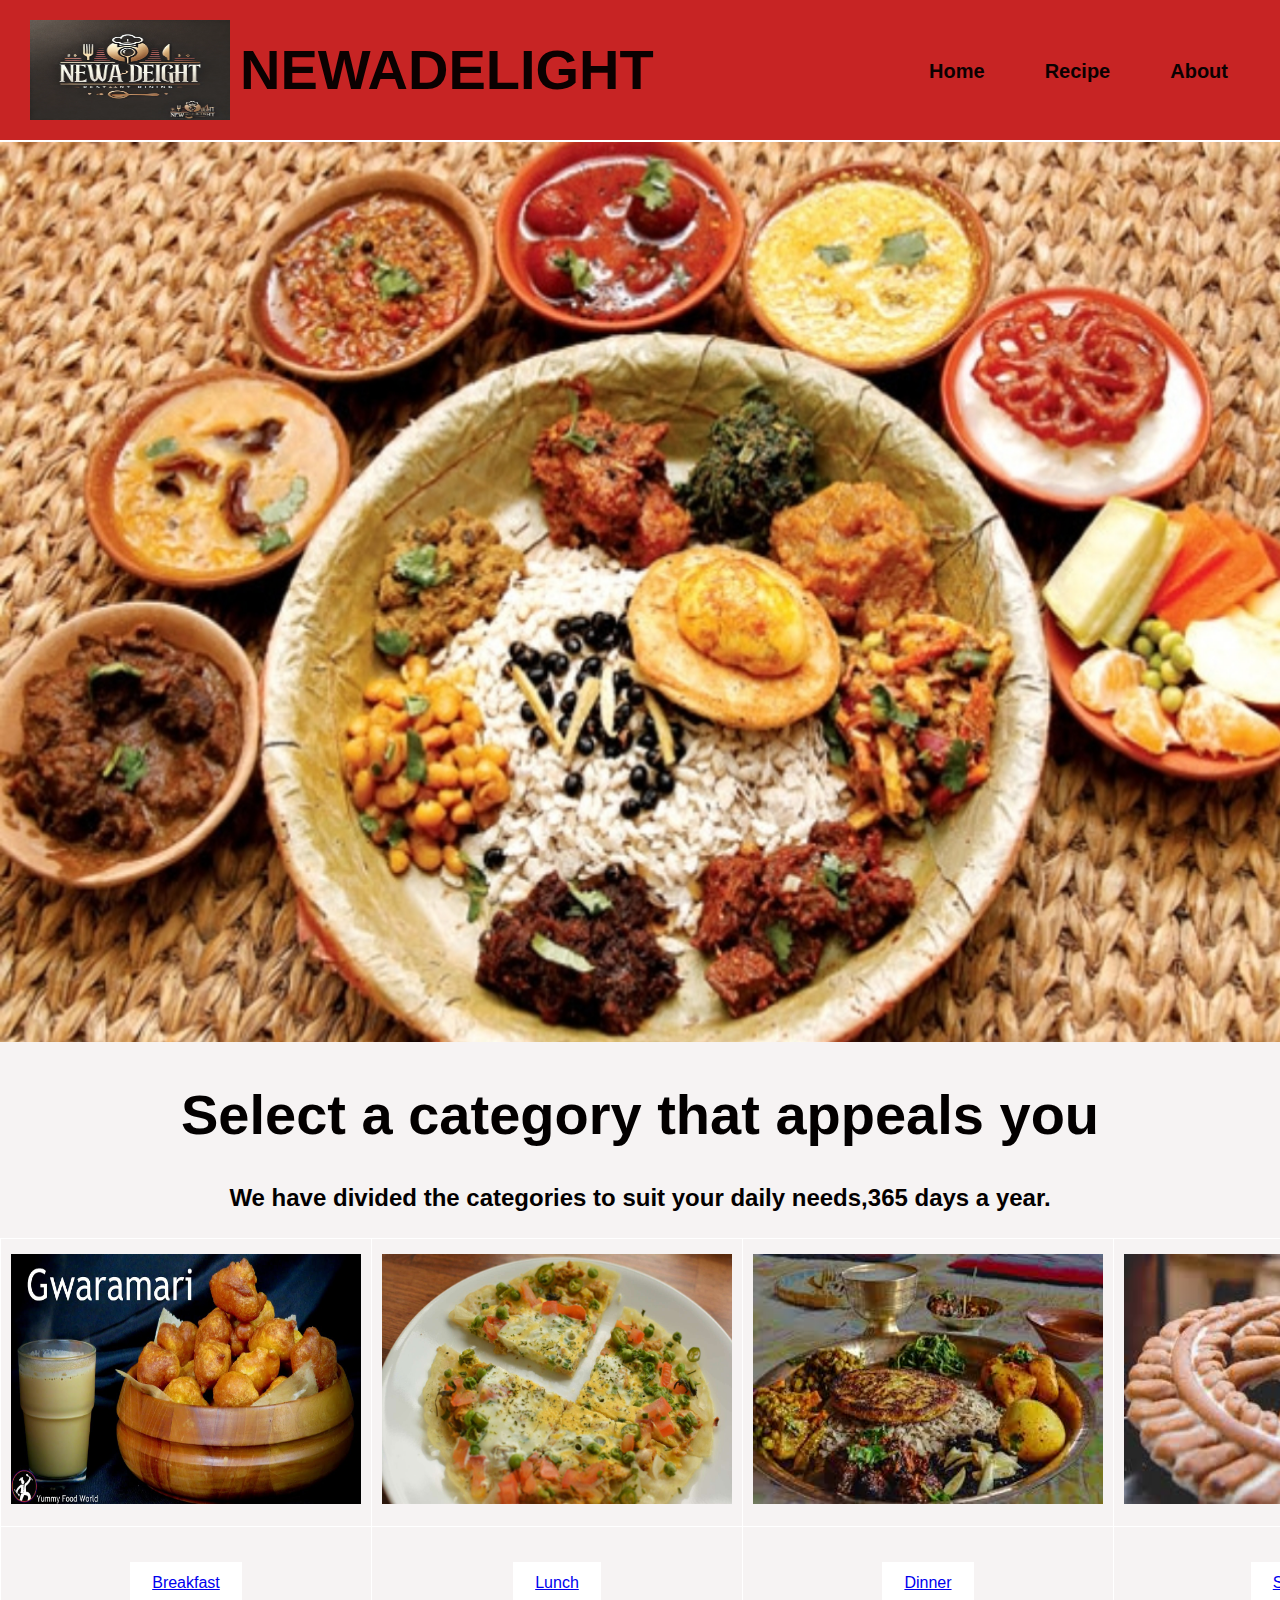
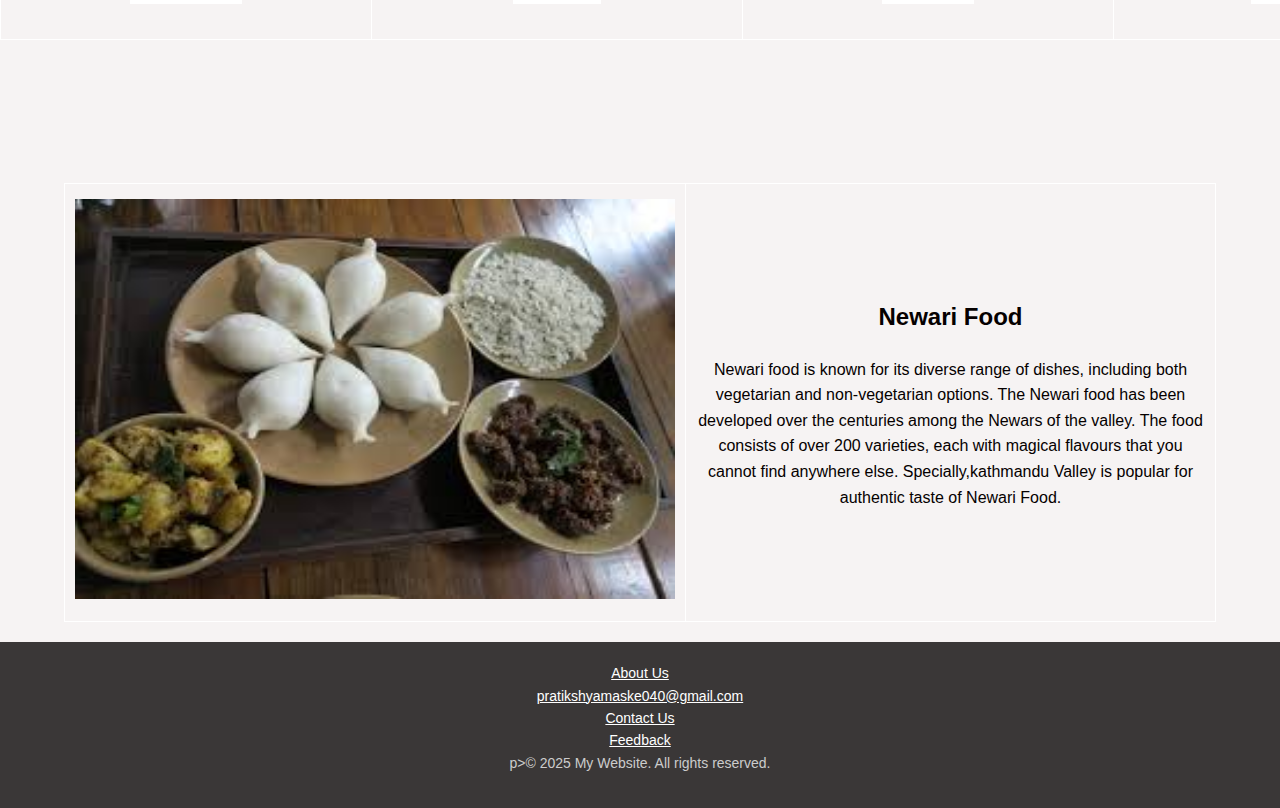
<file: index.html>
<!DOCTYPE html>
<html lang="en">
<head>
    <meta charset="UTF-8">
    <meta name="viewport" content="width=device-width, initial-scale=1.0">
    <title> Newari Cuisine-Authentic Newari Taste. </title>
    <link rel="stylesheet" href="indexstyle.css">
</head>
<body>
  
    
    <header>

        <div class="logo-container">
        
        <img src="newa delight logo.webp" height="100" width="200" alt="logo">
        <h1 >NEWADELIGHT</h1>
    </div>
    <br>

    <nav  class="navi"> 
        <ul>
            <li><a href="index.html">Home</a></li>
            <li><a href="recipe.html">Recipe</a></li>
            <li><a href="about.html">About</a></li>
        </ul>
    </nav>

        
            
       
    </header>
   <main>
    <img src="1st photo.jpg" width="100%" height="900px" >
    <h1>Select a category that appeals you</h1>
    <h3>We have divided the categories to suit your daily needs,365 days a year.</h3>
    <table class="type">  
        <tr> 
            <td>
                <div>
                    <img src="Gwaramari.jpg"height="250" width="350">

                </div>
            </td>
            <td>
                <div>
                    <img src="chatamari.jpg"height="250" width="350 ">

                </div>
            </td>
            <td>
                <div>
                    <img src="dinner.jpeg"height="250" width="350">

                </div>
            </td>
            <td>
                <div>
                    <img src="lakhamari.jpeg"height="250" width="350">
                </div>
            </td>
        </tr>
       
        
        <tr>
            <td >
                <button class="checknow-button">
                <a href="breakfast.html">Breakfast</a></button>
                
            </td>
            <td >
                <button class="checknow-button">
                    <a href="lunch.html">Lunch</a>
                </button>
                
            </td>
            <td >
                <button class="checknow-button">
                    <a href="dinner.html">Dinner</a>
                </button>
                
            </td>
            <td >
                <button class="checknow-button">
                    <a href="Snacks.html">Snacks</a>
                </button>
                
            </td>
        </tr>
    
</table>
<br>
<br>
<br>
<br>
   
    <table>
        <tr>
            <td>
                <img src="newari food.jpeg" height="400" width="600" >
            </td>

            <td>
                <h2>Newari Food</h2>
                <p> Newari food is known for its diverse range of dishes, including both vegetarian and non-vegetarian options.
                    The Newari food has been developed over the centuries among the Newars of the valley.
                    The food consists of over 200 varieties, each with magical flavours that you cannot find anywhere else.
                    Specially,kathmandu Valley is popular for authentic taste of Newari Food.</p>
            </td>

        </tr>
    </table>
   </main>


   <footer>
    <a href="about.html">About Us</a><br>
    <a href="mailto:pratikshyamaske040@gmail.com">pratikshyamaske040@gmail.com</a><br>
    <a href="Contact Us form.html">Contact Us</a><br>
    <a href="feedback.html">Feedback</a><br>

    p>&copy; 2025 My Website. All rights reserved.</p>
   </footer>

</body>
</html>
</file>
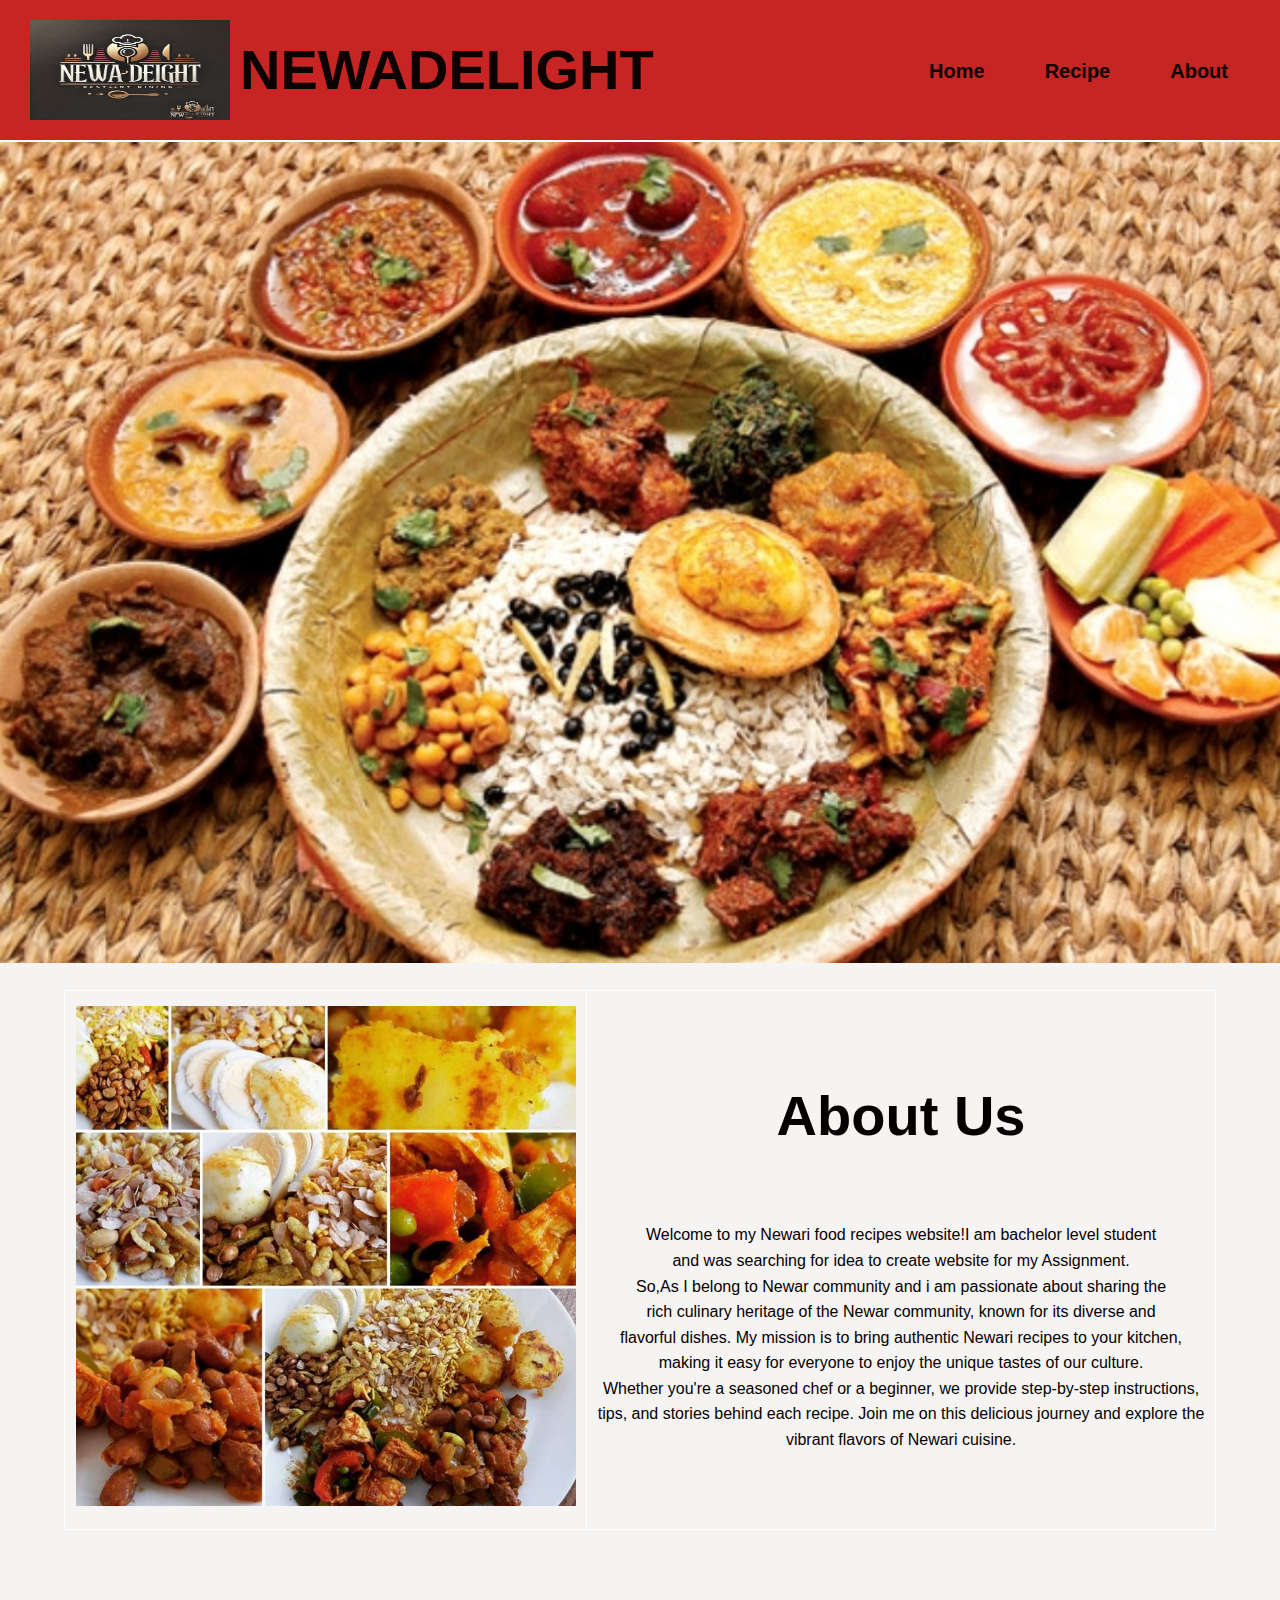
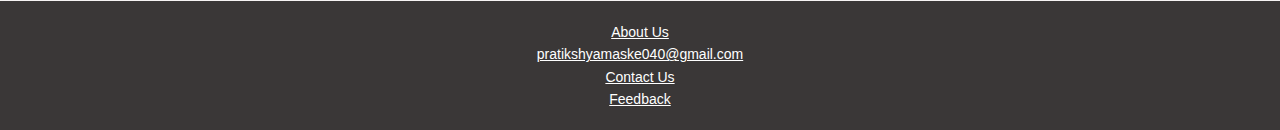
<file: about.html>
<!DOCTYPE html>
<html lang="en">
<head>
    <meta charset="UTF-8">
    <meta name="viewport" content="width=device-width, initial-scale=1.0">
    <title>About us</title>
    <link rel="stylesheet" href="indexstyle.css">
</head>
<body>
    <header>

        <div class="logo-container">
        
        <img src="newa delight logo.webp" height="100" width="200" alt="logo">
        <h1 >NEWADELIGHT</h1>
    </div>
    <br>

    <nav  class="navi"> 
        <ul>
            <li><a href="index.html">Home</a></li>
            <li><a href="recipe.html">Recipe</a></li>
            <li><a href="about.html">About</a></li>
        </ul>
    </nav>

        
            
       
    </header>

    <img src="1st photo.jpg" width="100%"  >
    
        <table>
            <tr>
                <td> <img src="about.jpg" height="500" width="500"></td>
                <td >
                    <h1>About Us</h1><br>
   
               
    <p>
        Welcome to my Newari food recipes website!I am bachelor level student <br>
        and was searching for idea to create website for my Assignment.<br>
        So,As I belong to Newar community and  i am passionate about sharing the<br>
         rich culinary heritage of the Newar community, known for its diverse and <br>
         flavorful dishes. My mission is to bring authentic Newari recipes to your kitchen, <br>
         making it easy for everyone to enjoy the unique tastes of our culture. <br>
         Whether you're a seasoned chef or a beginner, we provide  step-by-step instructions,<br>
          tips, and stories behind each recipe. Join me on this delicious journey and explore the<br>
          vibrant flavors of Newari cuisine.
        
    </p>
</td>
</tr>
</table>
<br>
<br> 

   
    <footer>
        <a href="about.html">About Us</a><br>
        <a href="mailto:pratikshyamaske040@gmail.com">pratikshyamaske040@gmail.com</a><br>
        <a href="Contact Us form.html">Contact Us</a><br>
        <a href="feedback.html">Feedback</a><br>
       </footer>
    
</body>
</html>
</file>
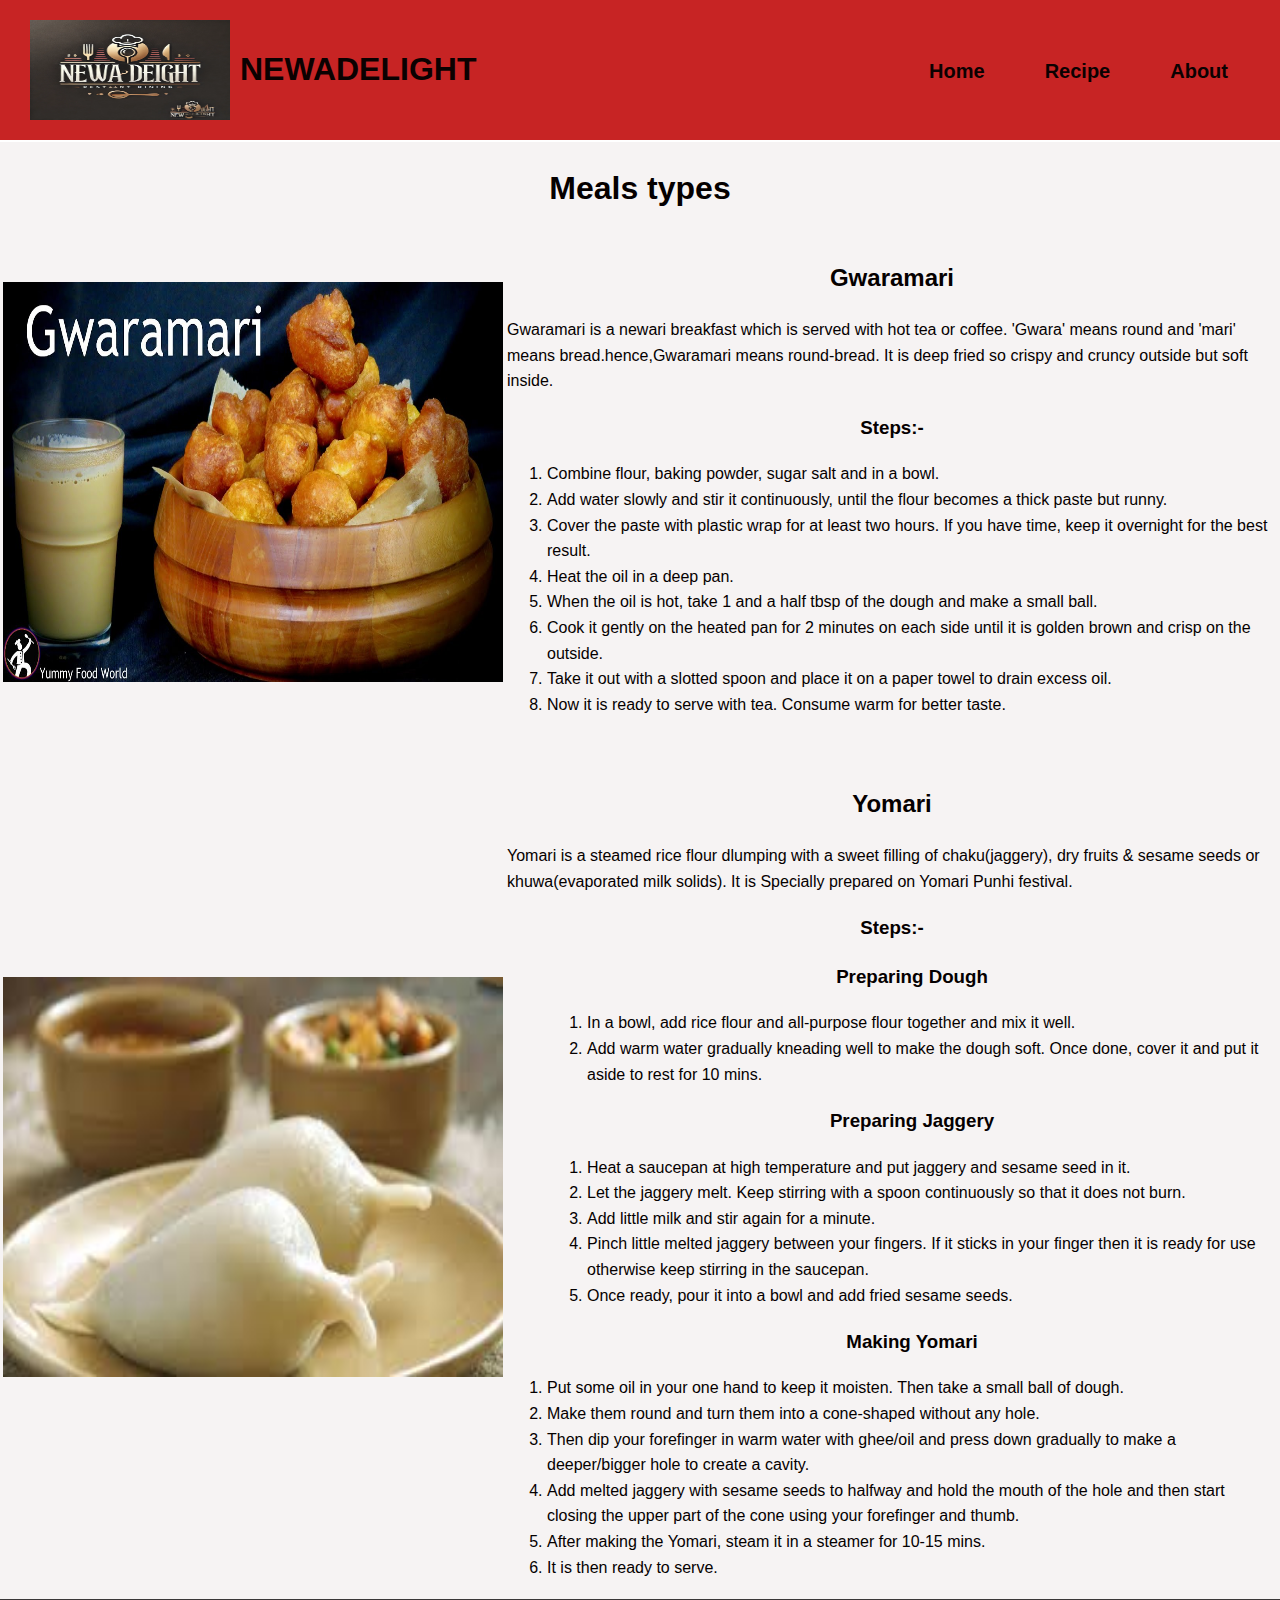
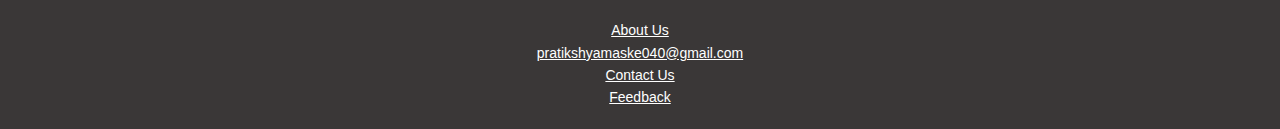
<file: breakfast.html>
<!DOCTYPE html>
<html lang="en">
<head>
    <meta charset="UTF-8">
    <meta name="viewport" content="width=device-width, initial-scale=1.0">
    <title>breakfast</title>
     
    <link rel="stylesheet" href="breakfaststyle.css">
</head>
<body>
    <header>

        <div class="logo-container">
        
        <img src="newa delight logo.webp" height="100" width="200" alt="logo">
        <h1 >NEWADELIGHT</h1>
    </div>
    <br>

    <nav  class="navi"> 
        <ul>
            <li><a href="index.html">Home</a></li>
            <li><a href="recipe.html">Recipe</a></li>
            <li><a href="about.html">About</a></li>
        </ul>
    </nav>

        
            
       
    </header>
    
    <h1>Meals types</h1>

     
        <table width="100%">
            <tr>
                <td>
                    <img src="Gwaramari.jpg" height="400" width="500">
                </td>
                <td>
                    <h2>Gwaramari</h2>
                    <p>Gwaramari is a newari breakfast which is served with hot tea or coffee.
                        'Gwara' means round and 'mari' means bread.hence,Gwaramari means round-bread.
                        It is deep fried so crispy and cruncy outside but soft inside.
                        <h3>Steps:-</h3>
                        <ol>
                            <li>Combine flour, baking powder, sugar salt and in a bowl. </li>
                            <li>Add water slowly and stir it continuously, until the flour becomes a thick paste but runny. </li>
                            <li>Cover the paste with plastic wrap for at least two hours. If you have time, keep it overnight for the best result. </li>
                            <li>Heat the oil in a deep pan.</li>
                            <li>When the oil is hot, take 1 and a half tbsp of the dough and make a small ball.</li>
                            <li>Cook it gently on the heated pan for 2 minutes on each side until it is golden brown and crisp on the outside. </li>
                            <li>Take it out with a slotted spoon and place it on a paper towel to drain excess oil.</li>
                            <li>Now it is ready to serve with tea. Consume warm for better taste.</li> 
                        </ol>
                    </p>
                </td>
            </tr>
        </table>
      <br>
     
        <table width="100%"> 
            <tr>
                <td>
                    <img src="yomari.jpeg" height="400" width="500">
                </td>
                <td>
                    <h2>Yomari</h2>
                    <p>
                        Yomari is a steamed rice flour dlumping with a sweet filling of chaku(jaggery),
                        dry fruits & sesame seeds or khuwa(evaporated milk solids).
                        It is Specially prepared on Yomari Punhi festival. 
                        <h3>Steps:-</h3>
                        <ol>
                            <h3>Preparing Dough</h3>
                            <ol>

                            <li>In a bowl, add rice flour and all-purpose flour together and mix it well.</li> 
                            <li>Add warm water gradually kneading well to make the dough soft. Once done, cover it and put it aside to rest for 10 mins.</li>
                            </ol>
                            

                            <h3>Preparing Jaggery</h3>
                            <ol>

                            <li>Heat a saucepan at high temperature and put jaggery and sesame seed in it. </li>
                            <li>Let the jaggery melt. Keep stirring with a spoon continuously so that it does not burn.</li>
                            <li>Add little milk and stir again for a minute.</li>
                            <li>Pinch little melted jaggery between your fingers. If it sticks in your finger then it is ready for use otherwise keep stirring in the saucepan. </li>
                            <li>Once ready, pour it into a bowl and add fried sesame seeds.</li>
                            </ol>
                            

                            <h3>Making Yomari </h3>

                            <li>Put some oil in your one hand to keep it moisten. Then take a small ball of dough.</li> 
                            <li>Make them round and turn them into a cone-shaped without any hole. </li>
                            <li>Then dip your forefinger in warm water with ghee/oil and press down gradually to make a deeper/bigger hole to create a cavity.</li>
                            <li>Add melted jaggery with sesame seeds to halfway and hold the mouth of the hole and then start closing the upper part of the cone using your forefinger and thumb. </li>
                            <li>After making the Yomari, steam it in a steamer for 10-15 mins. </li>
                            <li>It is then ready to serve. </li>
                            </ol>
                    </p>
                </td>
            </tr>
        </table>
      
    <footer>
        <a href="about.html">About Us</a><br>
        <a href="mailto:pratikshyamaske040@gmail.com">pratikshyamaske040@gmail.com</a><br>
        <a href="Contact Us form.html">Contact Us</a><br>
        <a href="feedback.html">Feedback</a><br>
       </footer>
    
    
</body>
</html>
</file>
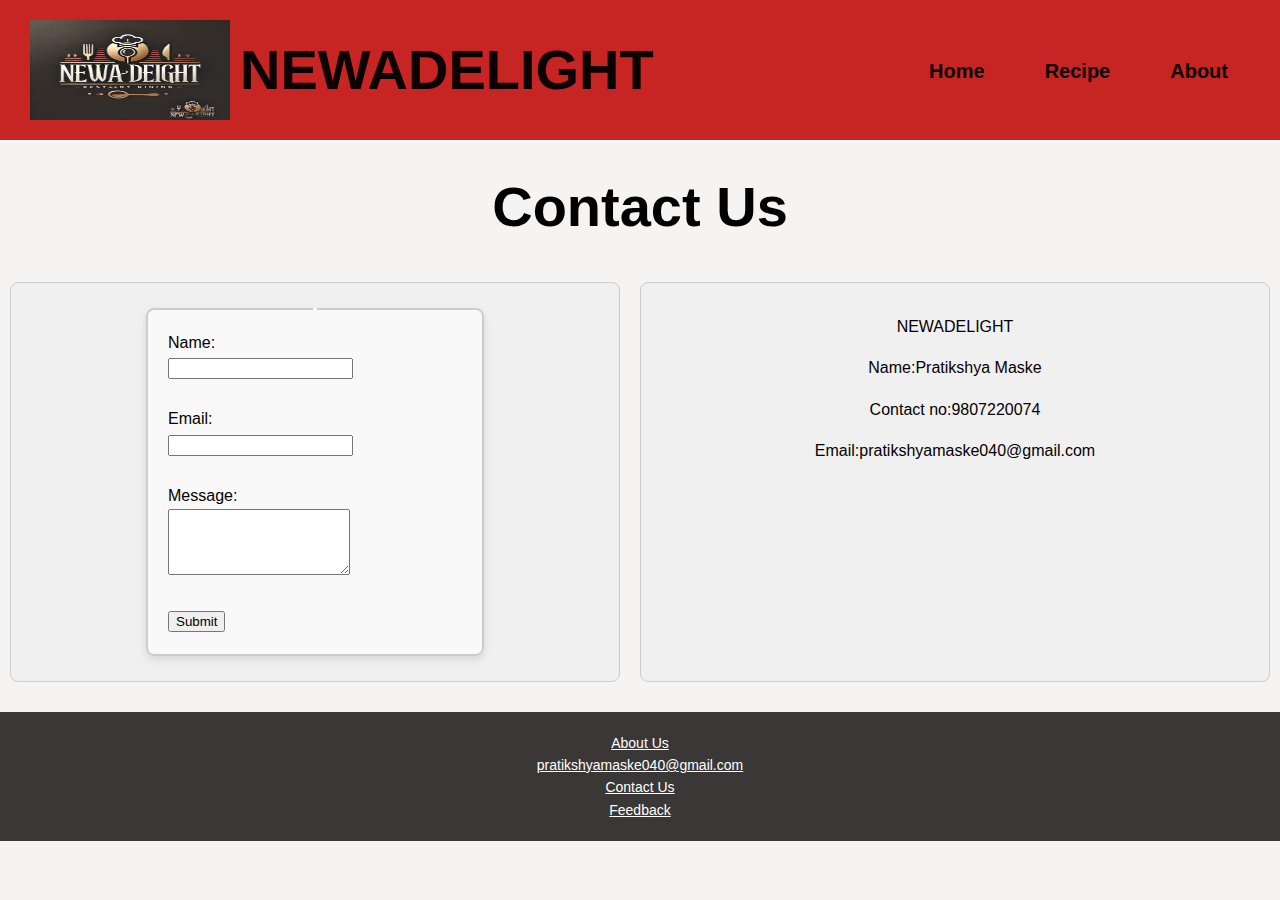
<file: Contact Us form.html>
<!DOCTYPE html>
<html lang="en">
<head>
    <meta charset="UTF-8">
    <meta name="viewport" content="width=device-width, initial-scale=1.0">
    <title>Contact Us</title>
    <link rel="stylesheet" href="indexstyle.css">
    

</head>
<body>
    <header>

        <div class="logo-container">
        
        <img src="newa delight logo.webp" height="100" width="200" alt="logo">
        <h1 >NEWADELIGHT</h1>
    </div>
    <br>

    <nav  class="navi"> 
        <ul>
            <li><a href="index.html">Home</a></li>
            <li><a href="recipe.html">Recipe</a></li>
            <li><a href="about.html">About</a></li>
        </ul>
    </nav>

        
            
       
    </header>
    <h1>Contact Us</h1>

<div class="contact-container">
    


    <div class="form">
        <form action="/submit" method="post">
            <fieldset>
                <legend></legend>
            <label for="name">Name:</label><br>
            <input type="text" id="name" name="name" required><br><br>
            
            <label for="email">Email:</label><br>
            <input type="email" id="email" name="email" required><br><br>
            
            <label for="message">Message:</label><br>
            <textarea id="message" name="message" rows="4" required></textarea><br><br>
            
            <input type="submit" value="Submit">
        </fieldset>
        </form>
        </div>
        
    <div class="contact">
        <p>NEWADELIGHT</p>
        <p>Name:Pratikshya Maske</p>
        <p>Contact no:9807220074</p>
        <p>Email:pratikshyamaske040@gmail.com</p>

    </div>
    </div>


    <footer>
        <a href="about.html">About Us</a><br>
        <a href="mailto:pratikshyamaske040@gmail.com">pratikshyamaske040@gmail.com</a><br>
        <a href="Contact Us form.html">Contact Us</a><br>
        <a href="feedback.html">Feedback</a><br>
       </footer>
</body>
</html>
</file>
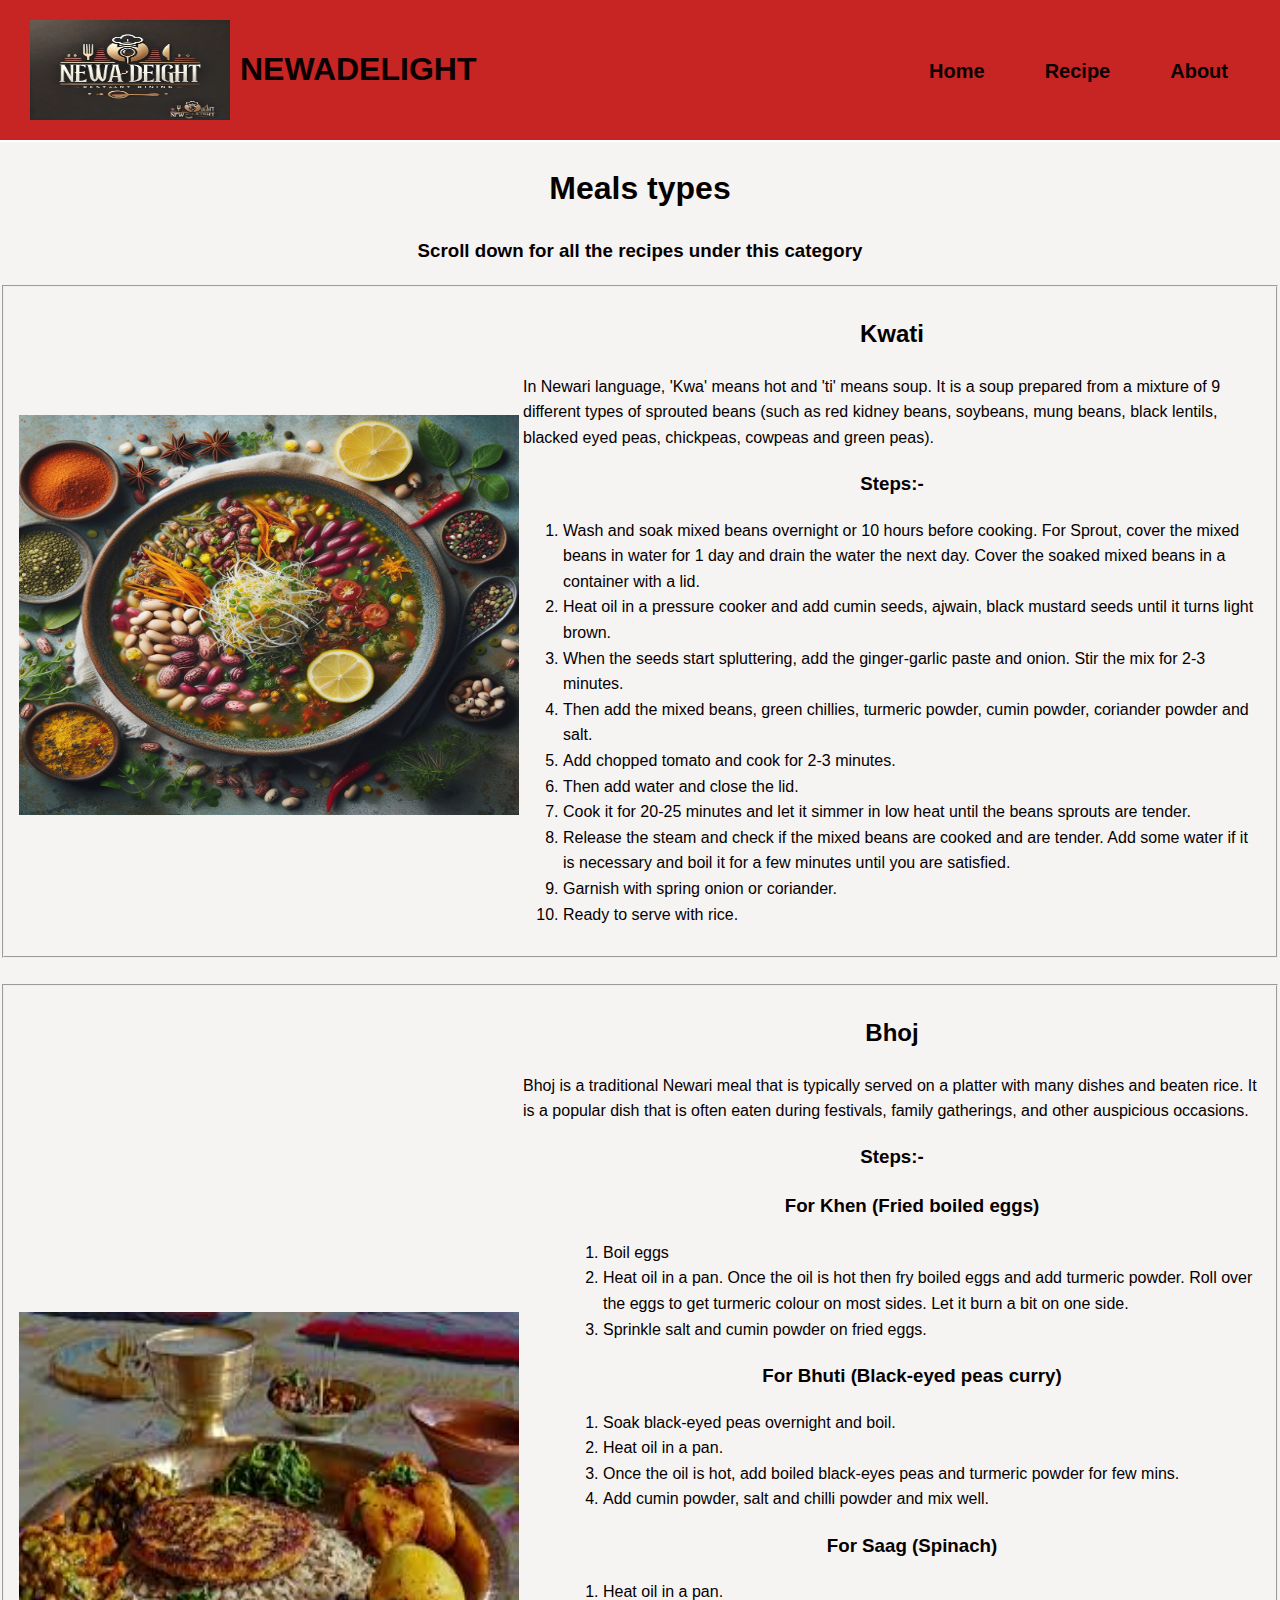
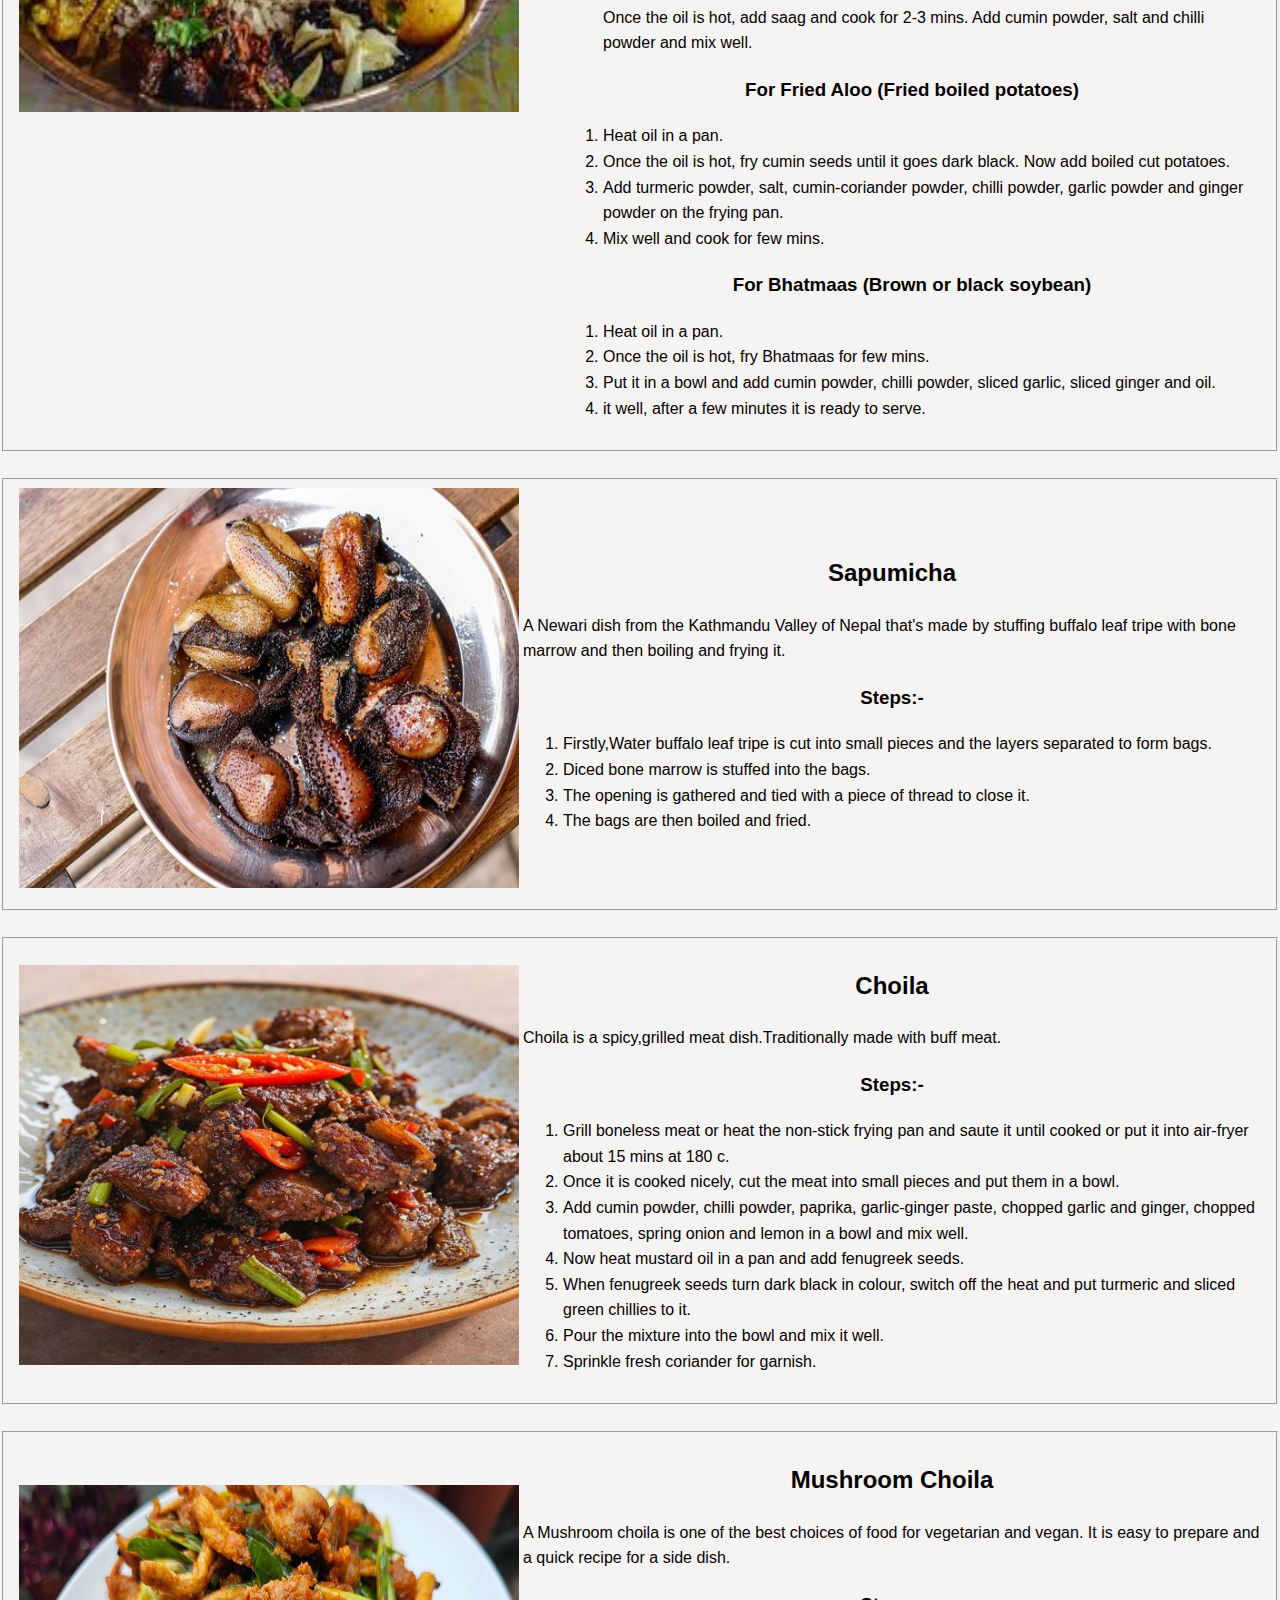
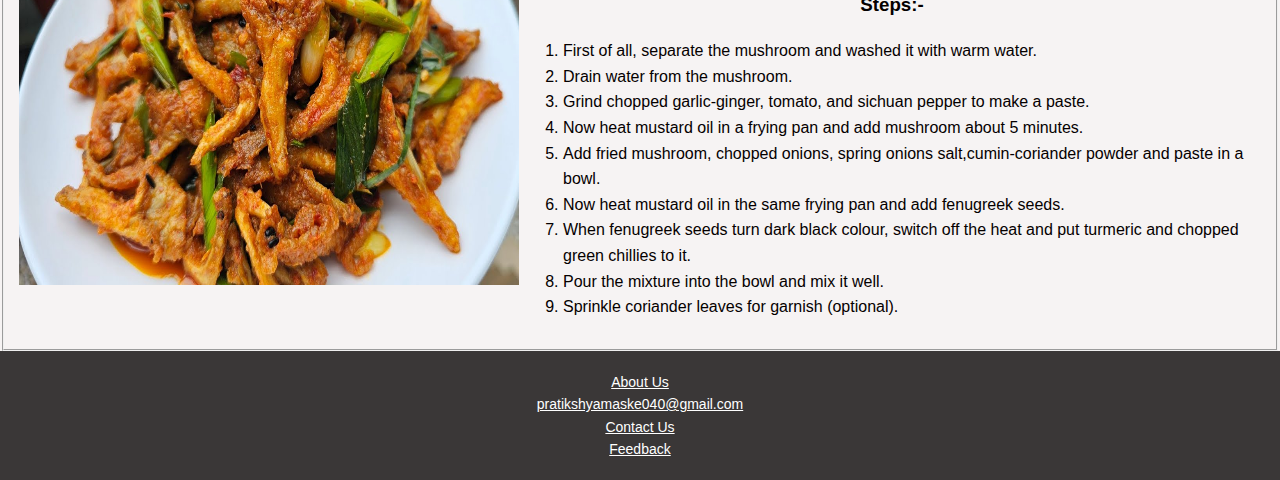
<file: dinner.html>
<!DOCTYPE html>
<html lang="en">
<head>
    <meta charset="UTF-8">
    <meta name="viewport" content="width=device-width, initial-scale=1.0">
    <title>Dinner</title>
    <link rel="stylesheet" href="dinnerstyle.css">
</head>
<body>
    <header>

        <div class="logo-container">
        
        <img src="newa delight logo.webp" height="100" width="200" alt="logo">
        <h1 >NEWADELIGHT</h1>
    </div>
    <br>

    <nav  class="navi"> 
        <ul>
            <li><a href="index.html">Home</a></li>
            <li><a href="recipe.html">Recipe</a></li>
            <li><a href="about.html">About</a></li>
        </ul>
    </nav>

        
            
       
    </header>

        <h1>Meals types</h1>
        <h3>Scroll down for all the recipes under this category</h3>

    <fieldset>
        <table>
            <tr>
                <td>
                    <img src="Kwati.jpg" height="400" width="500">
                </td>
                <td>
                    <h2>Kwati</h2>
                    <p>
                        In Newari language, 'Kwa' means hot and 'ti' means soup. It is a soup prepared from a mixture of 9 different types of sprouted beans (such as red kidney beans, soybeans, mung beans, black lentils, blacked eyed peas, chickpeas, cowpeas and green peas).
                      <h3>Steps:-</h3>
                      <ol>
                        <li>Wash and soak mixed beans overnight or 10 hours before cooking. For Sprout, cover the mixed beans in water for 1 day and drain the water the next day. Cover the soaked mixed beans in a container with a lid.</li>
                        <li>Heat oil in a pressure cooker and add cumin seeds, ajwain, black mustard seeds until it turns light brown.</li>
                        <li>When the seeds start spluttering, add the ginger-garlic paste and onion. Stir the mix for 2-3 minutes.</li>
                        <li>Then add the mixed beans, green chillies, turmeric powder, cumin powder, coriander powder and salt. </li>
                        <li>Add chopped tomato and cook for 2-3 minutes.</li>
                        <li>Then add water and close the lid. </li>
                        <li>Cook it for 20-25 minutes and let it simmer in low heat until the beans sprouts are tender.</li> 
                        <li>Release the steam and check if the mixed beans are cooked and are tender. Add some water if it is necessary and boil it for a few minutes until you are satisfied.</li>
                        <li>Garnish with spring onion or coriander.</li>
                        <li>Ready to serve with rice. </li>
                      </ol>
                    </p>
                </td>
            </tr>
        </table>
        <body> 
    
    </fieldset><br>
    <fieldset>
        <table>
            <tr>
                <td>
                    <img src="dinner.jpeg" height="400" width="500">
                </td>
                <td>
                    <h2>Bhoj</h2>
                    <p>
                    Bhoj is a traditional Newari meal that is typically served on a platter with many dishes and beaten rice. It is a popular dish that is often eaten during festivals, family gatherings, and other auspicious occasions. 
                    <h3>Steps:-</h3>
                <ol>
                    <h3>For Khen (Fried boiled eggs)</h3>
                    <ol>

                    <li>Boil eggs</li>
                    <li>Heat oil in a pan. Once the oil is hot then fry boiled eggs and add turmeric powder. Roll over the eggs to get turmeric colour on most sides. Let it burn a bit on one side.</li>
                    <li>Sprinkle salt and cumin powder on fried eggs. </li>
                    </ol>
                    

                    <h3>For  Bhuti (Black-eyed peas curry)</h3>
                    <ol>

                    <li>Soak black-eyed peas overnight and boil.</li>
                    <li>Heat oil in a pan.</li>
                    <li>Once the oil is hot, add boiled black-eyes peas and turmeric powder for few mins.</li>
                    <li>Add cumin powder, salt and chilli powder and mix well.</li>
                    </ol>
        

                    <h3>For Saag (Spinach)</h3>
                    <ol>

                    <li>Heat oil in a pan.</li>
                    Once the oil is hot, add saag and cook for 2-3 mins.</li>
                    Add cumin powder, salt and chilli powder and mix well.</li>
                    </ol>
                    

                    <h3>For Fried Aloo  (Fried boiled potatoes)</h3>
                    <ol>

                    <li>Heat oil in a pan. </li>
                    <li>Once the oil is hot, fry cumin seeds until it goes dark black. Now add boiled cut potatoes.</li>
                    <li>Add turmeric powder, salt, cumin-coriander powder, chilli powder, garlic powder and ginger powder on the frying pan.</li> 
                    <li>Mix well and cook for few mins.</li>
                    </ol>
                    

                    <h3>For Bhatmaas  (Brown or black soybean)</h3>
                    <ol>

                    <li>Heat oil in a pan.</li>
                    <li>Once the oil is hot, fry Bhatmaas for few mins.</li>
                    <li>Put it in a bowl and add cumin powder, chilli powder, sliced garlic, sliced ginger and oil. </li>
                    <li> it well, after a few minutes it is ready to serve. </li>
                    </ol>
                    </ol>
                    </p>
                </td>
            </tr>
        </table>
        <body> 
    
    </fieldset><br>
    <fieldset>
        <table>
            <tr>
                <td>
                    <img src="sapumicha.jpg" height="400" width="500">
                </td>
                <td>
                    <h2>Sapumicha</h2>
                    <p>
                        A Newari dish from the Kathmandu Valley of Nepal that's made by stuffing buffalo leaf tripe with bone marrow and then boiling and frying it.
                      <h3>Steps:-</h3>
                      <ol>
                        <li>Firstly,Water buffalo leaf tripe is cut into small pieces and the layers separated to form bags. </li>
                        <li>Diced bone marrow is stuffed into the bags.</li>
                        <li>The opening is gathered and tied with a piece of thread to close it.</li>
                        <li>The bags are then boiled and fried.</li>
                      </ol>
                    </p>
                </td>
            </tr>
        </table>
        <body> 
    
    </fieldset><br>
    <fieldset>
        <table>
            <tr>
                <td>
                    <img src="choila.jpg" height="400" width="500">
                </td>
                <td>
                    <h2>Choila</h2>
                    <p>
                        Choila is a spicy,grilled meat dish.Traditionally made with buff meat.
                        <h3>Steps:-</h3>
                  <ol>
                    <li>Grill boneless meat or heat the non-stick frying pan and saute it until cooked or put it into air-fryer about 15 mins at 180 c. </li>
                    <li>Once it is cooked nicely, cut the meat into small pieces and put them in a bowl.</li> 
                    <li>Add cumin powder, chilli powder, paprika, garlic-ginger paste, chopped garlic and ginger, chopped tomatoes, spring onion and lemon in a bowl and mix well. </li>
                    <li>Now heat mustard oil in a pan and add fenugreek seeds. </li>
                    <li>When fenugreek seeds turn dark black in colour, switch off the heat and put turmeric and sliced green chillies to it.</li>
                    <li>Pour the mixture into the bowl and mix it well. </li>
                    <li>Sprinkle fresh coriander for garnish.</li>
                  </ol>
                  
                      
                    </p>
                </td>
            </tr>
        </table>
        <body> 
    
    </fieldset><br>
    <fieldset>
        <table>
            <tr>
                <td>
                    <img src="mushroom choila.jpg" height="400" width="500">
                </td>
                <td>
                    <h2>Mushroom Choila</h2>
                    <p>
                        A Mushroom choila is one of the best choices of food for vegetarian and vegan. It is easy to prepare and a quick recipe for a side dish.
                        <h3>Steps:-</h3> 
                        <ol>
                           <li> First of all, separate the mushroom and washed it with warm water.</li>
                           <li>Drain water from the mushroom.</li>
                           <li>Grind chopped garlic-ginger, tomato, and sichuan pepper to make a paste.</li>
                           <li>Now heat mustard oil in a frying pan and add mushroom about 5 minutes.</li>
                           <li>Add fried mushroom, chopped onions, spring onions salt,cumin-coriander powder and paste in a bowl. </li>
                           <li>Now heat mustard oil in the same frying pan and add fenugreek seeds.</li>
                           <li>When fenugreek seeds turn dark black colour, switch off the heat and put turmeric and chopped green chillies to it.</li>
                           <li>Pour the mixture into the bowl and mix it well. </li>
                           <li>Sprinkle coriander leaves for garnish (optional). </li>
       
                        </ol>    
                      
                    </p>
                </td>
            </tr>
        </table>
        <body> 
    
    </fieldset>
    <footer>
        <a href="about.html">About Us</a><br>
        <a href="mailto:pratikshyamaske040@gmail.com">pratikshyamaske040@gmail.com</a><br>
        <a href="Contact Us form.html">Contact Us</a><br>
        <a href="feedback.html">Feedback</a><br>
       </footer>
    
    
</body>
</html>
</file>
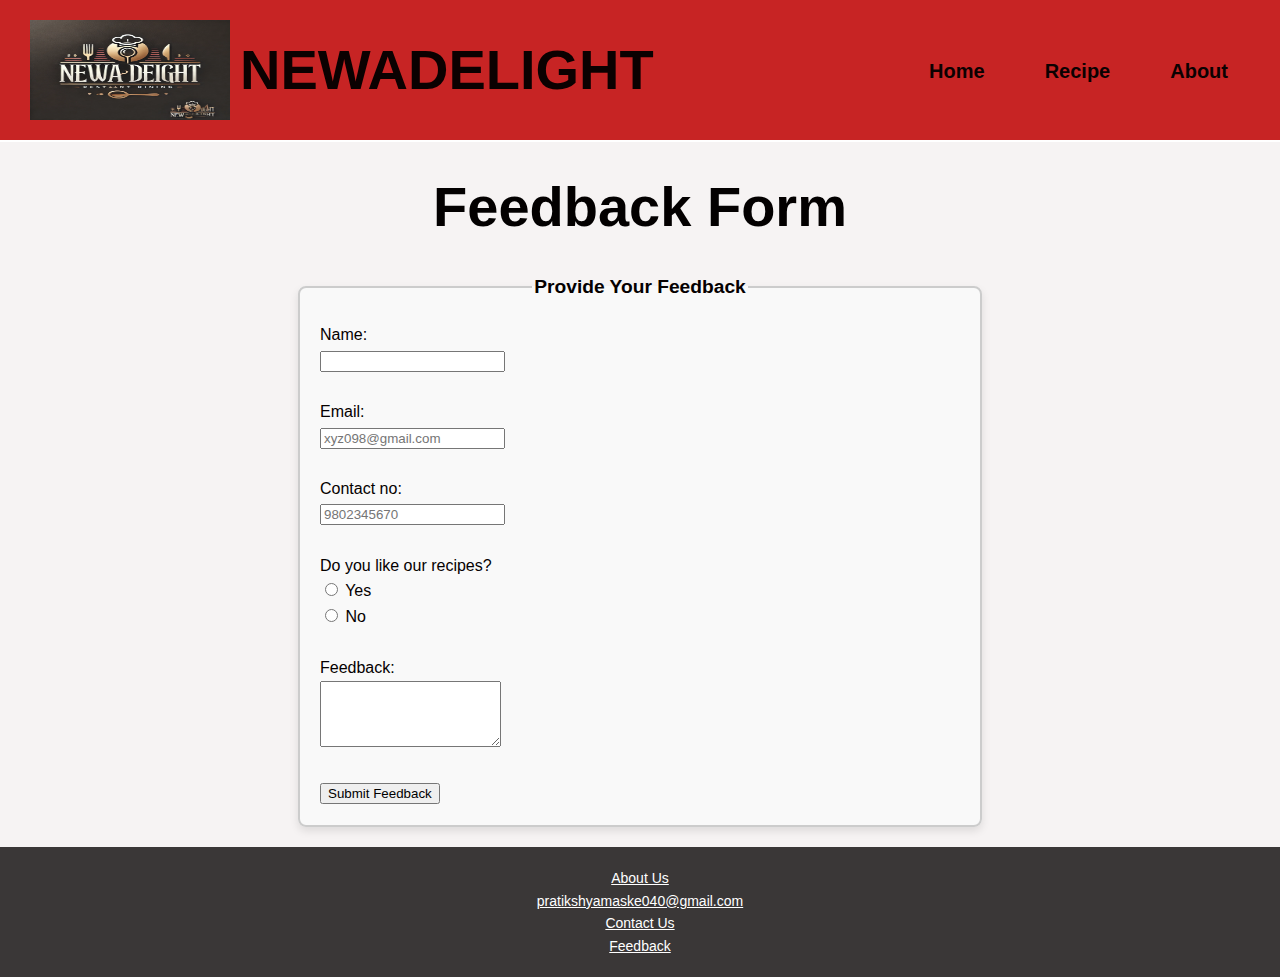
<file: feedback.html>
<!DOCTYPE html>
<html lang="en">
<head>
    <meta charset="UTF-8">
    <meta name="viewport" content="width=device-width, initial-scale=1.0">
    <title>Feedback Form</title>
    <link rel="stylesheet" href="indexstyle.css">
</head>
<body>
    <header>

        <div class="logo-container">
        
        <img src="newa delight logo.webp" height="100" width="200" alt="logo">
        <h1 >NEWADELIGHT</h1>
    </div>
    <br>

    <nav  class="navi"> 
        <ul>
            <li><a href="index.html">Home</a></li>
            <li><a href="recipe.html">Recipe</a></li>
            <li><a href="about.html">About</a></li>
        </ul>
    </nav>

        
            
       
    </header>

    <h1>Feedback Form</h1>
    
       
    
    <form action="/submit-feedback" method="post">
        <fieldset>
            <legend>Provide Your Feedback</legend>
        <label for="name">Name:</label><br>
        <input type="text" id="name" name="name"><br><br>
        
        <label for="email">Email:</label><br>
        <input type="email" id="email" name="email" placeholder="xyz098@gmail.com"><br><br>

        <label for="contact no">Contact no:</label><br>
        <input type="text" id="contact no" name="contact no" placeholder="9802345670"><br><br>

        <label for="review">Do you like our recipes?</label><br>
        <input type="radio" id="yes" name="Yes">
        <label >Yes</label><br>
        <input type="radio" id="no" name="No">
        <label >No</label><br><br>
        
        <label for="feedback">Feedback:</label><br>
        <textarea id="feedback" name="feedback" rows="4" required></textarea><br><br>
        
        <input type="submit" value="Submit Feedback">
    </fieldset>
    </form>

    <footer>
        <a href="about.html">About Us</a><br>
        <a href="mailto:pratikshyamaske040@gmail.com">pratikshyamaske040@gmail.com</a><br>
        <a href="Contact Us form.html">Contact Us</a><br>
        <a href="feedback.html">Feedback</a><br>
       </footer>
    
</body>
</html>
</file>
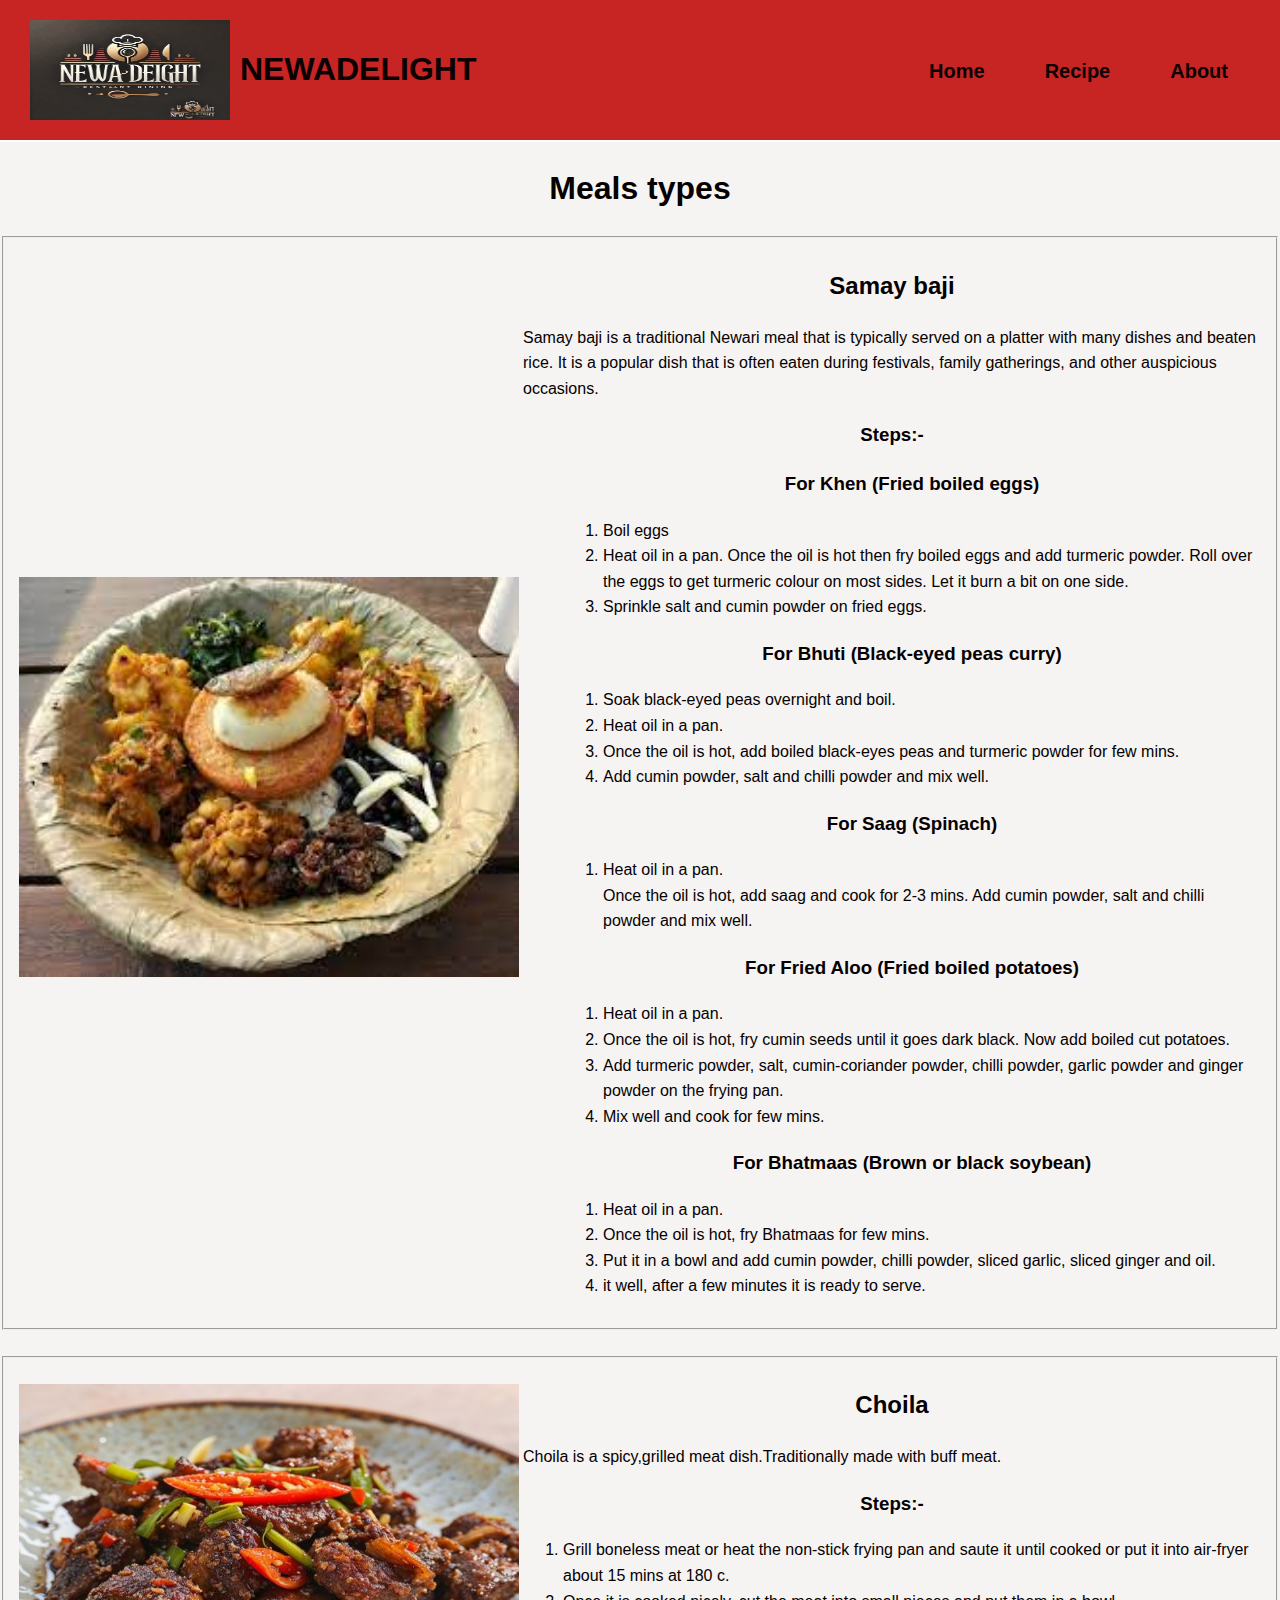
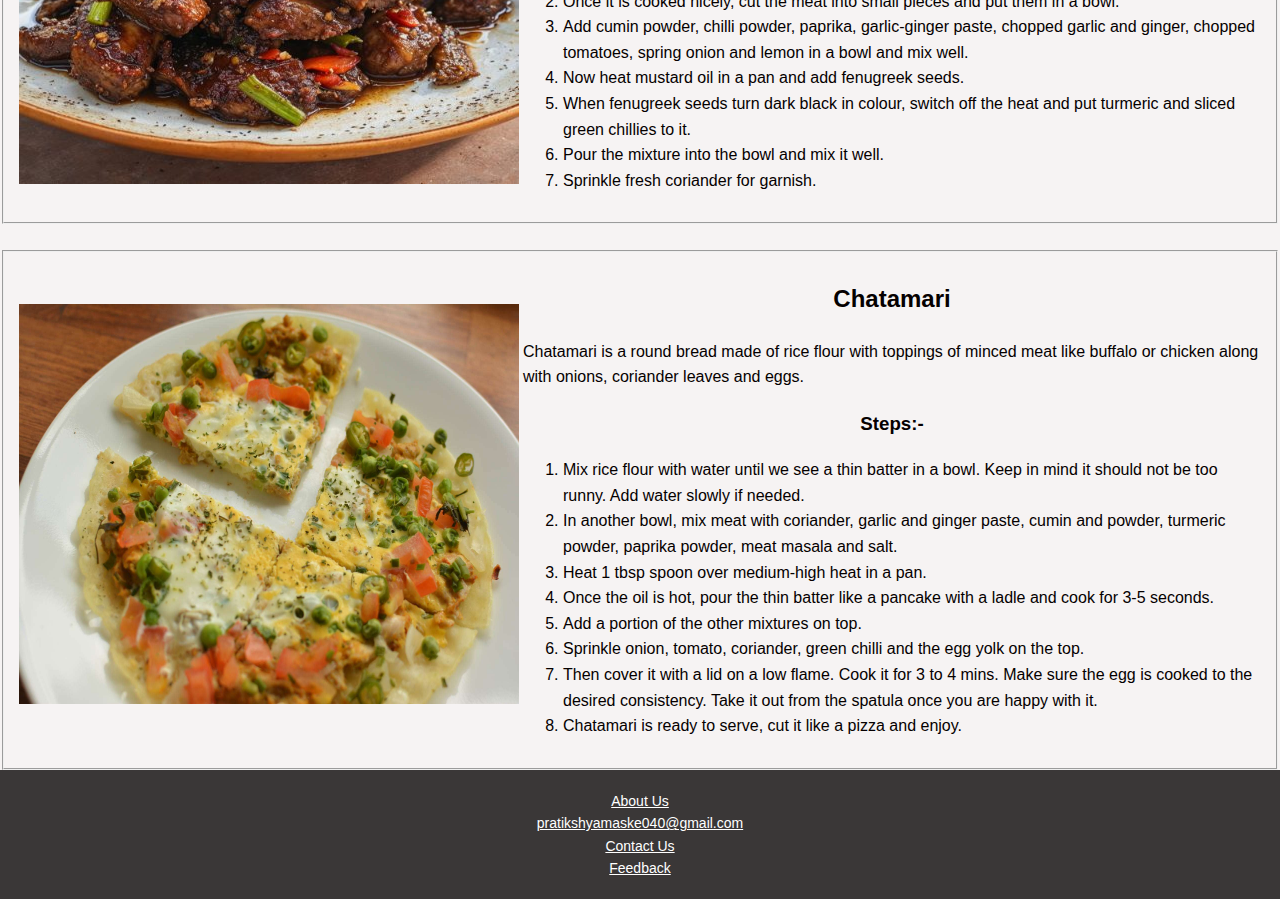
<file: lunch.html>
<!DOCTYPE html>
<html lang="en">
<head>
    <meta charset="UTF-8">
    <meta name="viewport" content="width=device-width, initial-scale=1.0">
    <title>Lunch</title>
    <link rel="stylesheet" href="lunchstyle.css">
</head>
<body> 
    <header>

        <div class="logo-container">
        
        <img src="newa delight logo.webp" height="100" width="200" alt="logo">
        <h1 >NEWADELIGHT</h1>
    </div>
    <br>

    <nav  class="navi"> 
        <ul>
            <li><a href="index.html">Home</a></li>
            <li><a href="recipe.html">Recipe</a></li>
            <li><a href="about.html">About</a></li>
        </ul>
    </nav>

        
            
       
    </header>

<h1>Meals types</h1>

<fieldset>
    <table>
    <tr>
        <td>
            <img src="samay baji.jpeg" height="400" width="500">
        </td>
        <td>
            <h2>Samay baji</h2>
            <p>
               Samay baji is a traditional Newari meal that is typically served on a platter with many dishes and beaten rice. It is a popular dish that is often eaten during festivals, family gatherings, and other auspicious occasions. 
                <h3>Steps:-</h3>
                <ol>
                    <h3>For Khen (Fried boiled eggs)</h3>
                    <ol>

                    <li>Boil eggs</li>
                    <li>Heat oil in a pan. Once the oil is hot then fry boiled eggs and add turmeric powder. Roll over the eggs to get turmeric colour on most sides. Let it burn a bit on one side.</li>
                    <li>Sprinkle salt and cumin powder on fried eggs. </li>
                    </ol>
                    

            <h3>For  Bhuti (Black-eyed peas curry)</h3>
            <ol>

            <li>Soak black-eyed peas overnight and boil.</li>
            <li>Heat oil in a pan.</li>
            <li>Once the oil is hot, add boiled black-eyes peas and turmeric powder for few mins.</li>
            <li>Add cumin powder, salt and chilli powder and mix well.</li>
            </ol>
 

            <h3>For Saag (Spinach)</h3>
            <ol>

            <li>Heat oil in a pan.</li>
            Once the oil is hot, add saag and cook for 2-3 mins.</li>
            Add cumin powder, salt and chilli powder and mix well.</li>
            </ol>
            

            <h3>For Fried Aloo  (Fried boiled potatoes)</h3>
            <ol>

            <li>Heat oil in a pan. </li>
            <li>Once the oil is hot, fry cumin seeds until it goes dark black. Now add boiled cut potatoes.</li>
            <li>Add turmeric powder, salt, cumin-coriander powder, chilli powder, garlic powder and ginger powder on the frying pan.</li> 
            <li>Mix well and cook for few mins.</li>
            </ol>
            

            <h3>For Bhatmaas  (Brown or black soybean)</h3>
            <ol>

            <li>Heat oil in a pan.</li>
            <li>Once the oil is hot, fry Bhatmaas for few mins.</li>
            <li>Put it in a bowl and add cumin powder, chilli powder, sliced garlic, sliced ginger and oil. </li>
            <li> it well, after a few minutes it is ready to serve. </li>
            </ol>
                            </ol>
            </p>
        </td>
    </tr>
</table>
<body> 

</fieldset><br>
<fieldset>
    <table>
        <tr>
            <td>
                <img src="choila.jpg" height="400" width="500">
            </td>
            <td>
                <h2>Choila</h2>
                <p>
                    Choila is a spicy,grilled meat dish.Traditionally made with buff meat.
                  <h3>Steps:-</h3>
                  <ol>
                    <li>Grill boneless meat or heat the non-stick frying pan and saute it until cooked or put it into air-fryer about 15 mins at 180 c. </li>
                    <li>Once it is cooked nicely, cut the meat into small pieces and put them in a bowl.</li> 
                    <li>Add cumin powder, chilli powder, paprika, garlic-ginger paste, chopped garlic and ginger, chopped tomatoes, spring onion and lemon in a bowl and mix well. </li>
                    <li>Now heat mustard oil in a pan and add fenugreek seeds. </li>
                    <li>When fenugreek seeds turn dark black in colour, switch off the heat and put turmeric and sliced green chillies to it.</li>
                    <li>Pour the mixture into the bowl and mix it well. </li>
                    <li>Sprinkle fresh coriander for garnish.</li>
                  </ol>
                </p>
            </td>
        </tr>
    </table>
    <body> 

</fieldset><br>
<fieldset>
    <table>
        <tr>
            <td>
                <img src="chatamari.jpg" height="400" width="500">
            </td>
            <td>
                <h2>Chatamari</h2>
                <p>
                    Chatamari is a round bread made of rice flour with toppings of minced meat like buffalo or chicken along with onions, coriander leaves and eggs.
                    <h3>Steps:-</h3>
                    <ol>
                        <li>Mix rice flour with water until we see a thin batter in a bowl. Keep in mind it should not be too runny. Add water slowly if needed. </li>
                        <li>In another bowl, mix meat with coriander, garlic and ginger paste, cumin and powder, turmeric powder, paprika powder, meat masala and salt.</li>
                        <li>Heat 1 tbsp spoon over medium-high heat in a pan.</li>
                        <li>Once the oil is hot, pour the thin batter like a pancake with a ladle and cook for 3-5 seconds. </li>
                        <li>Add a portion of the other mixtures on top. </li>
                        <li>Sprinkle onion, tomato, coriander, green chilli and the egg yolk on the top. </li>
                        <li>Then cover it with a lid on a low flame. Cook it for 3 to 4 mins. Make sure the egg is cooked to the desired consistency. Take it out from the spatula once you are happy with it. </li>
                        <li>Chatamari is ready to serve, cut it like a pizza and enjoy.</li>
                    </ol>
                  
                </p>
            </td>
        </tr>
    </table>
   

</fieldset>
<footer>
    <a href="about.html">About Us</a><br>
    <a href="mailto:pratikshyamaske040@gmail.com">pratikshyamaske040@gmail.com</a><br>
    <a href="Contact Us form.html">Contact Us</a><br>
    <a href="feedback.html">Feedback</a><br>
   </footer>

    
</body>
</html>
</file>
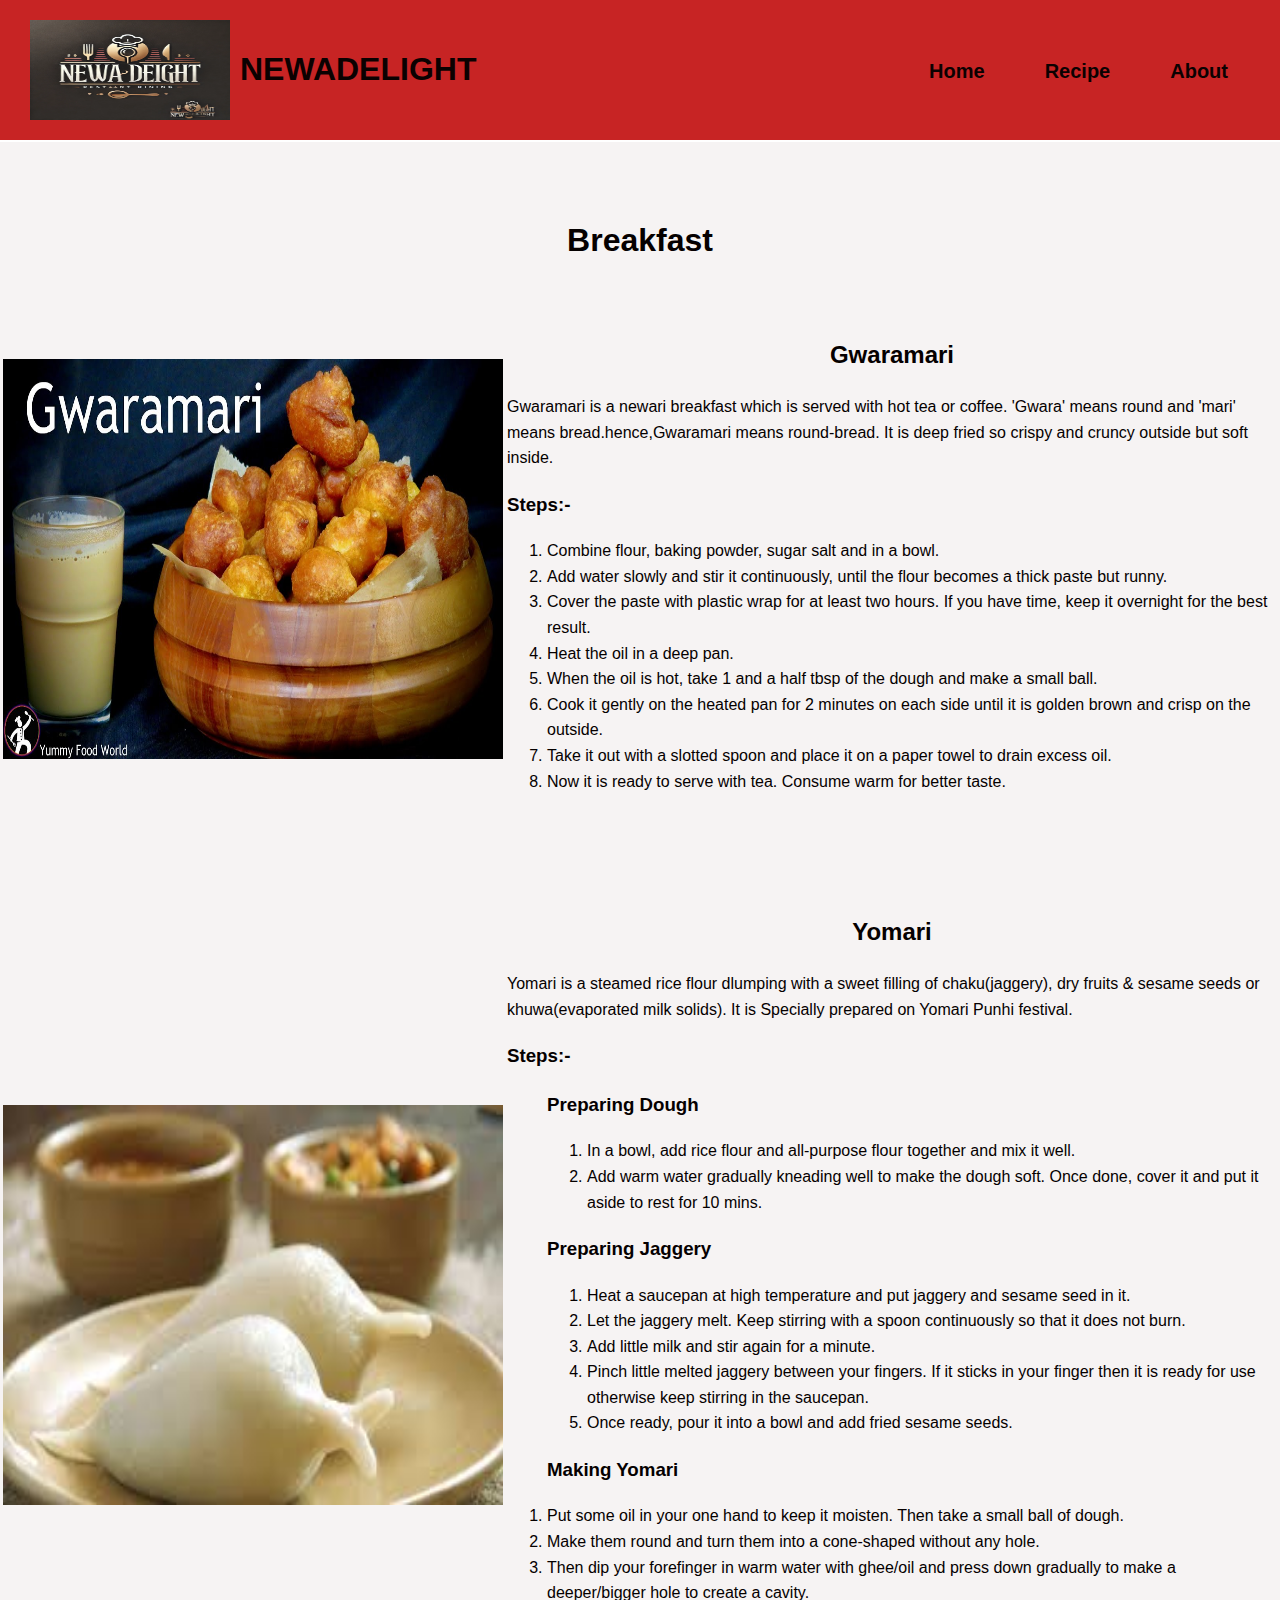
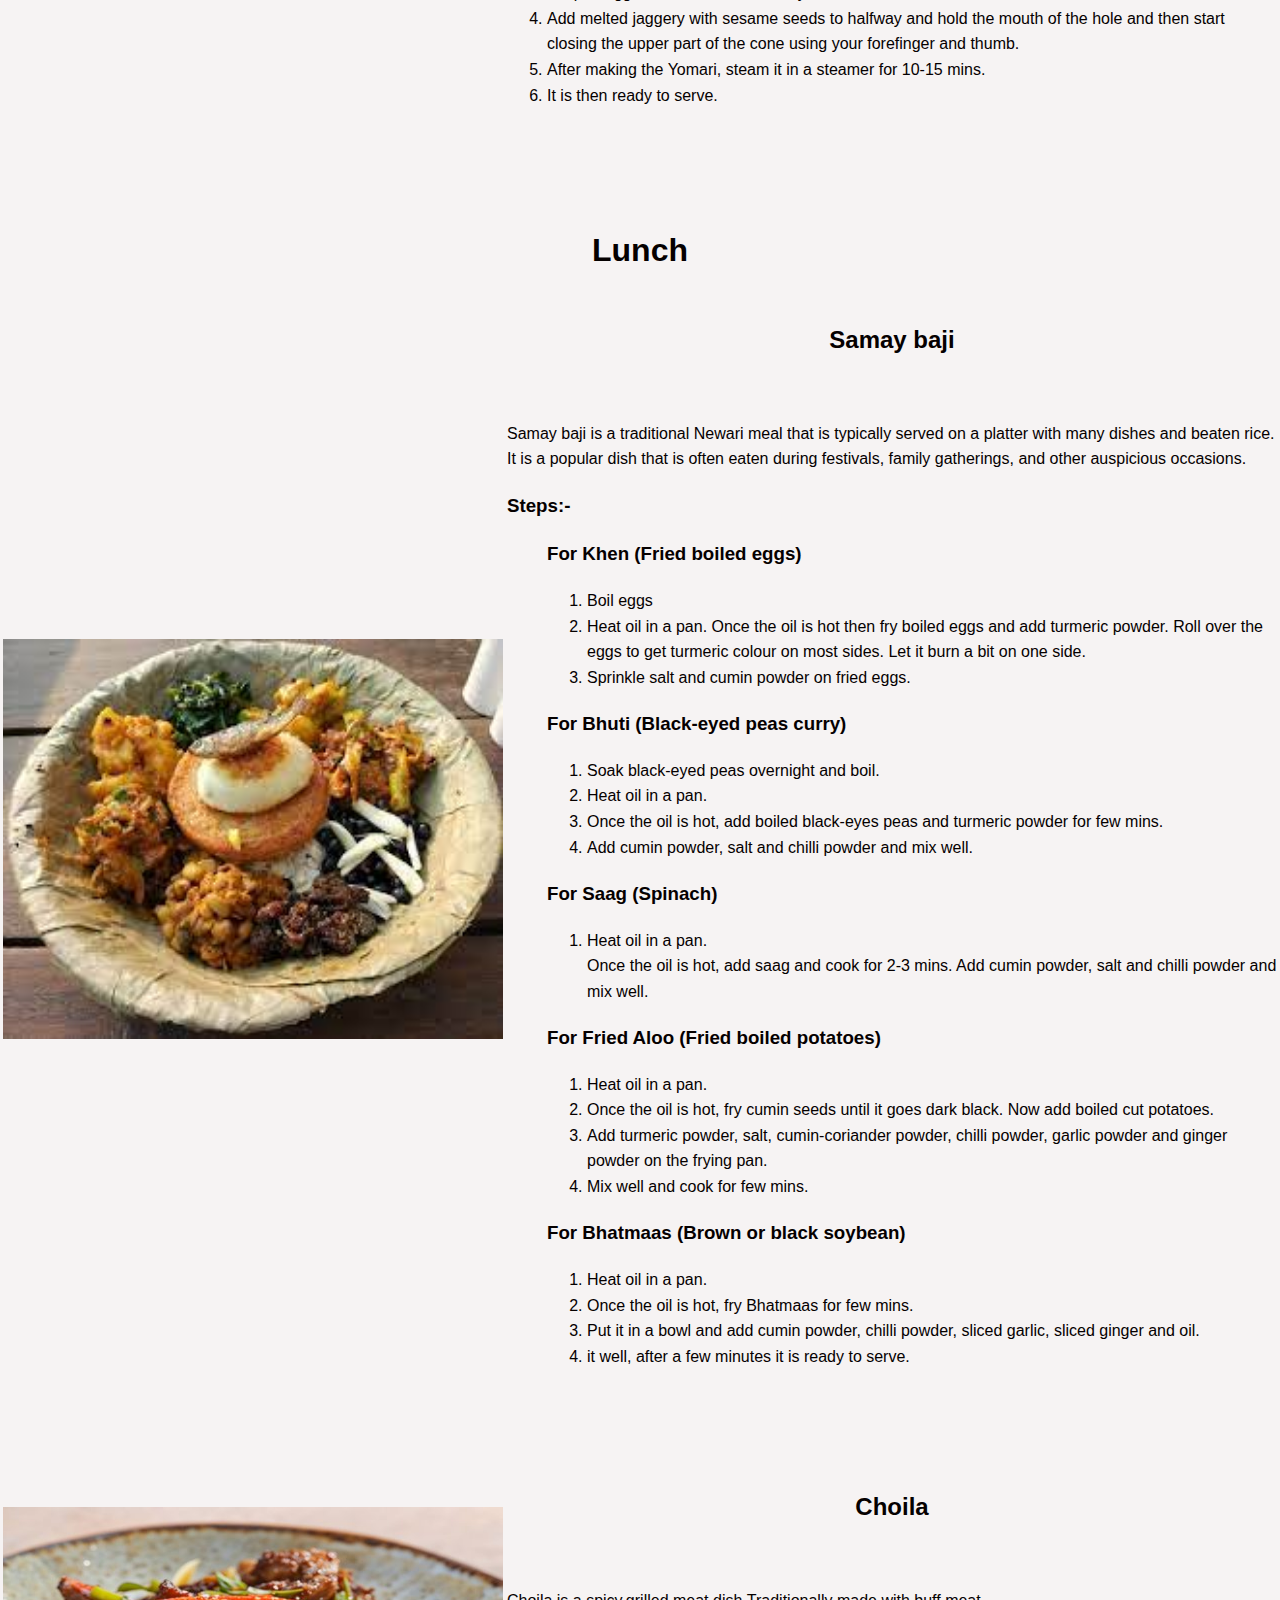
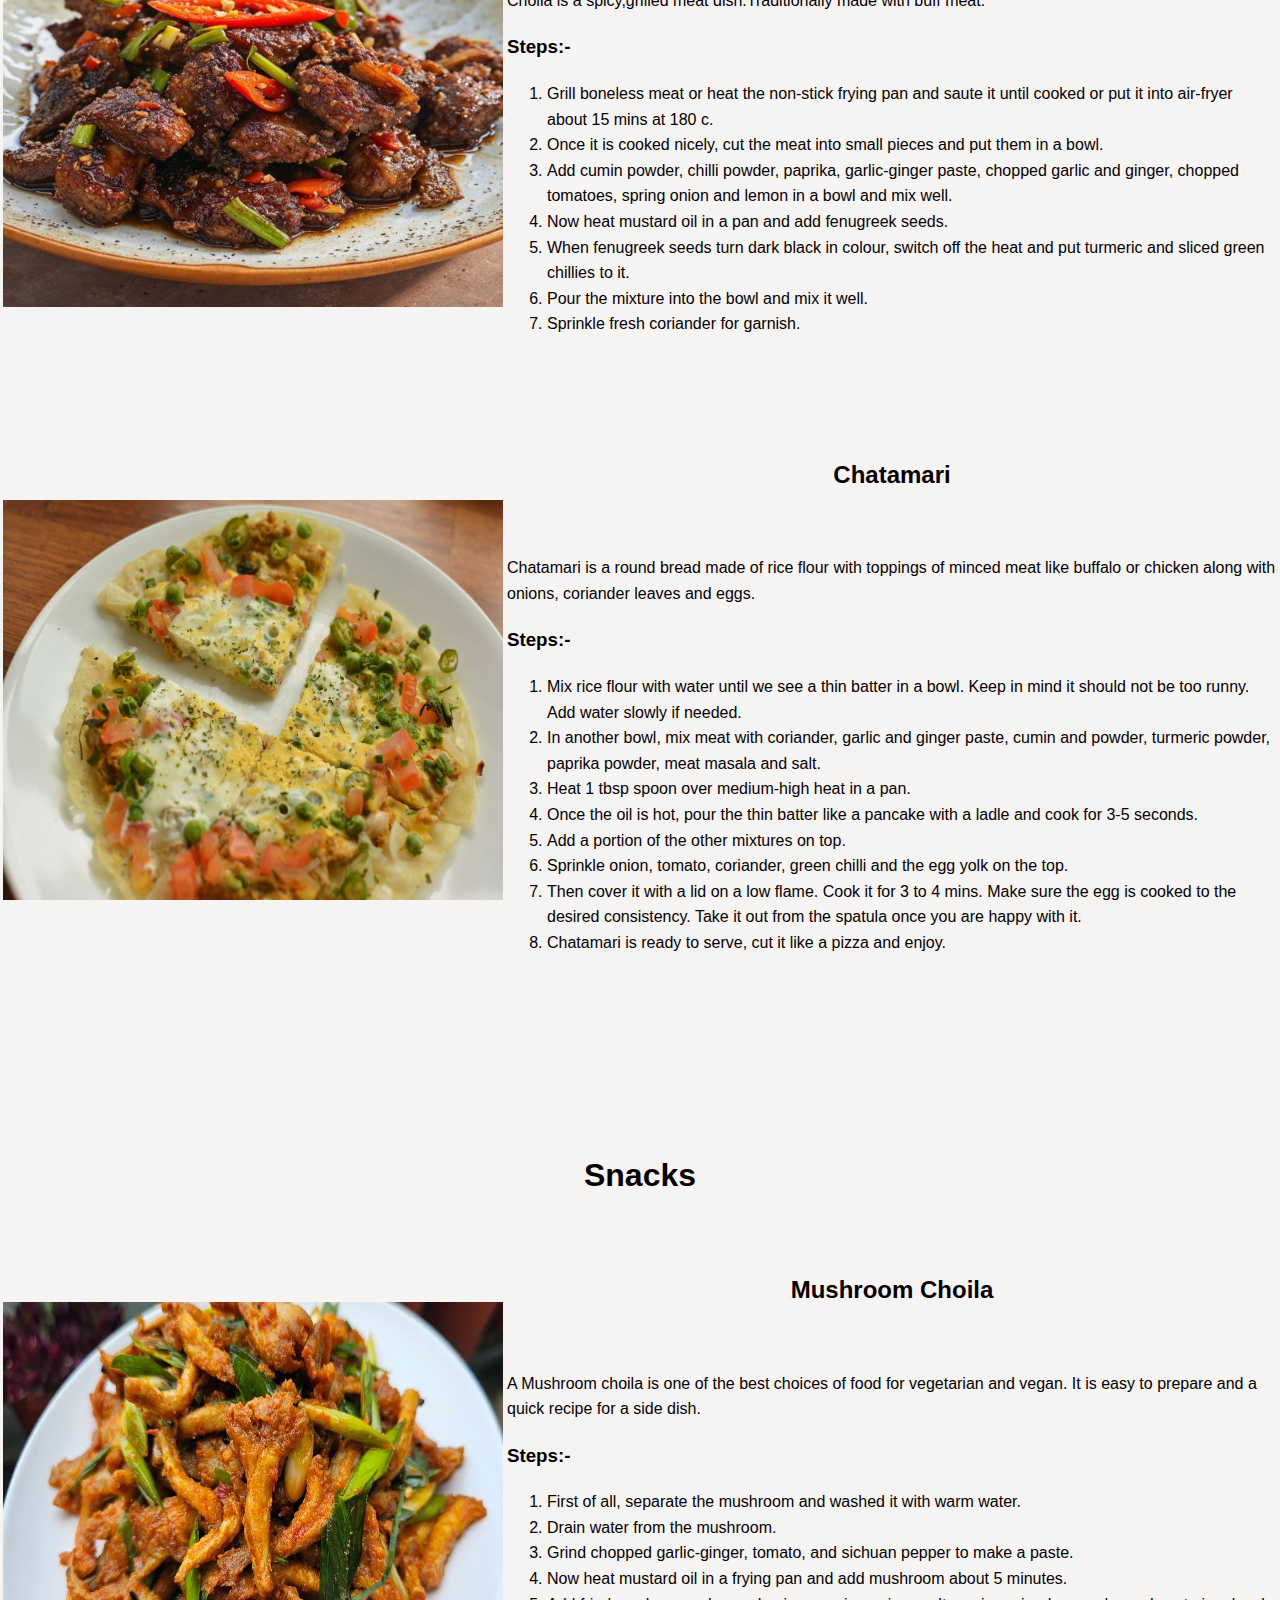
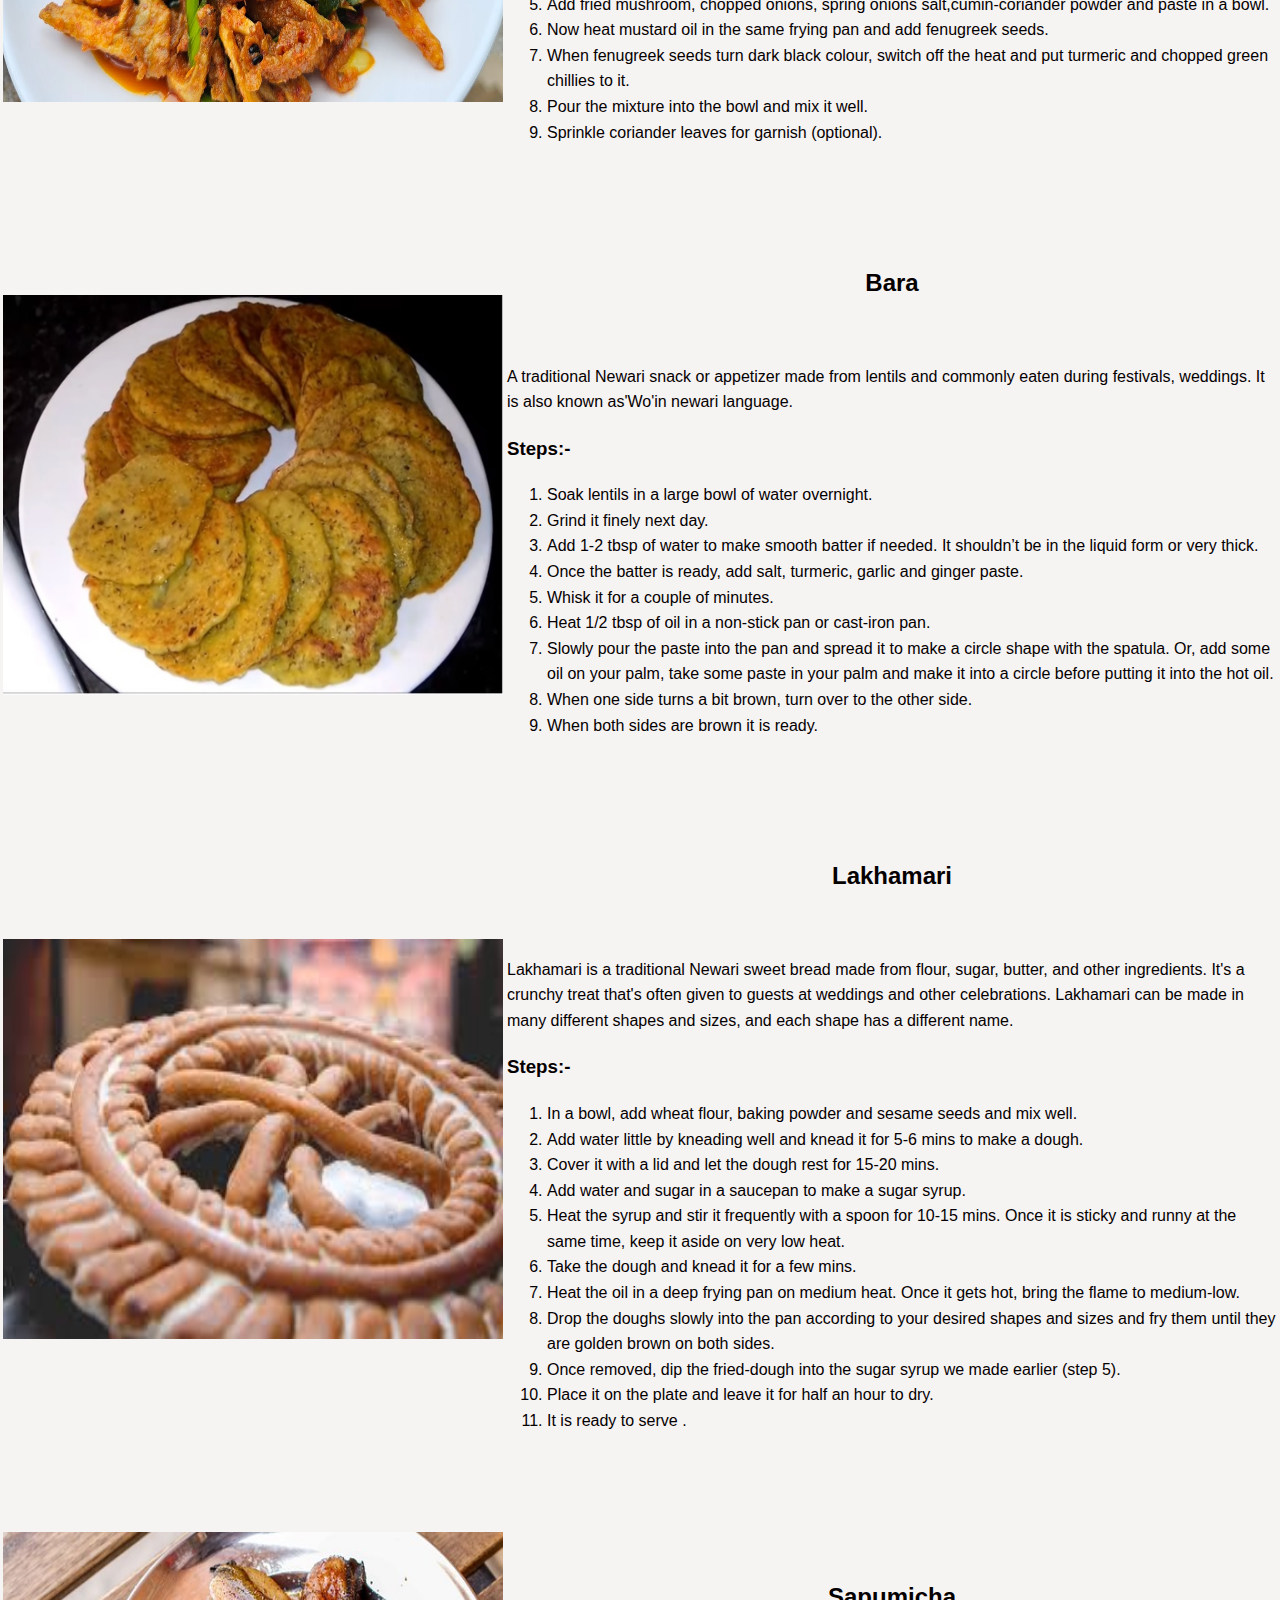
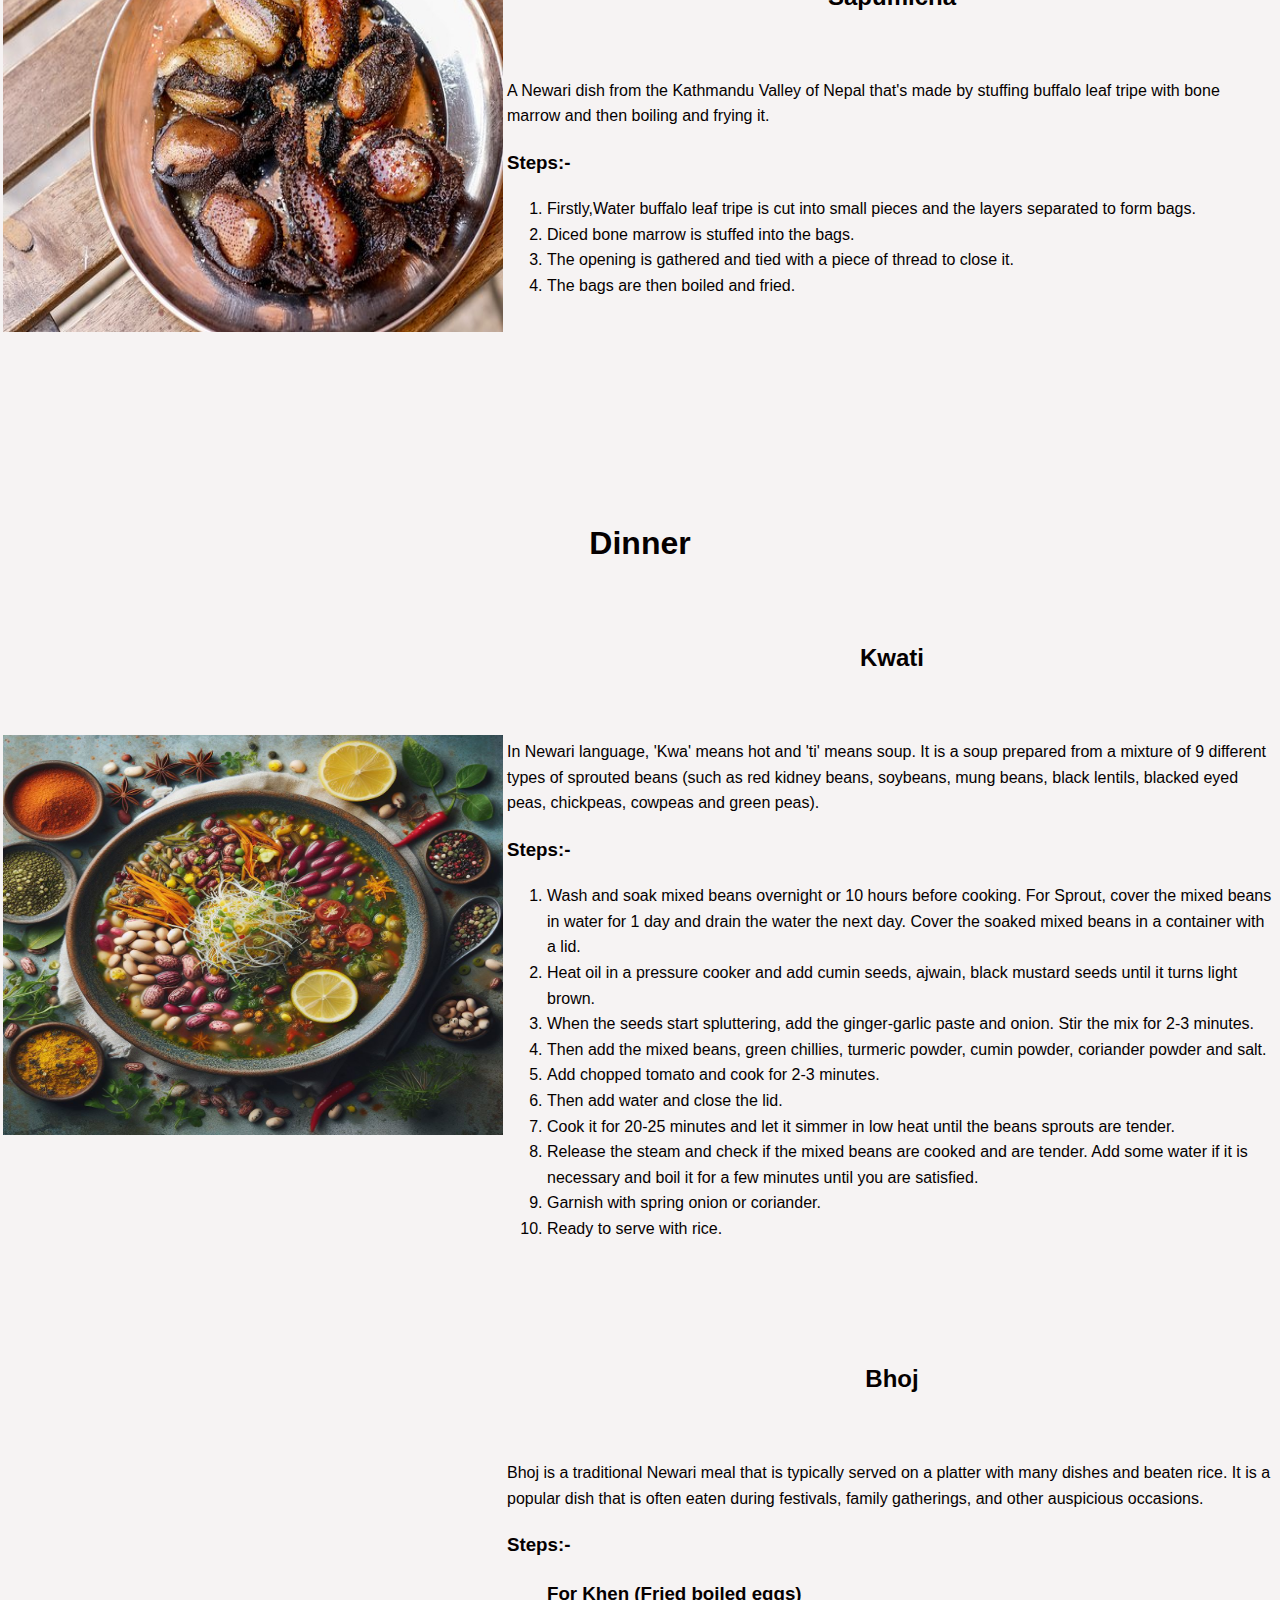
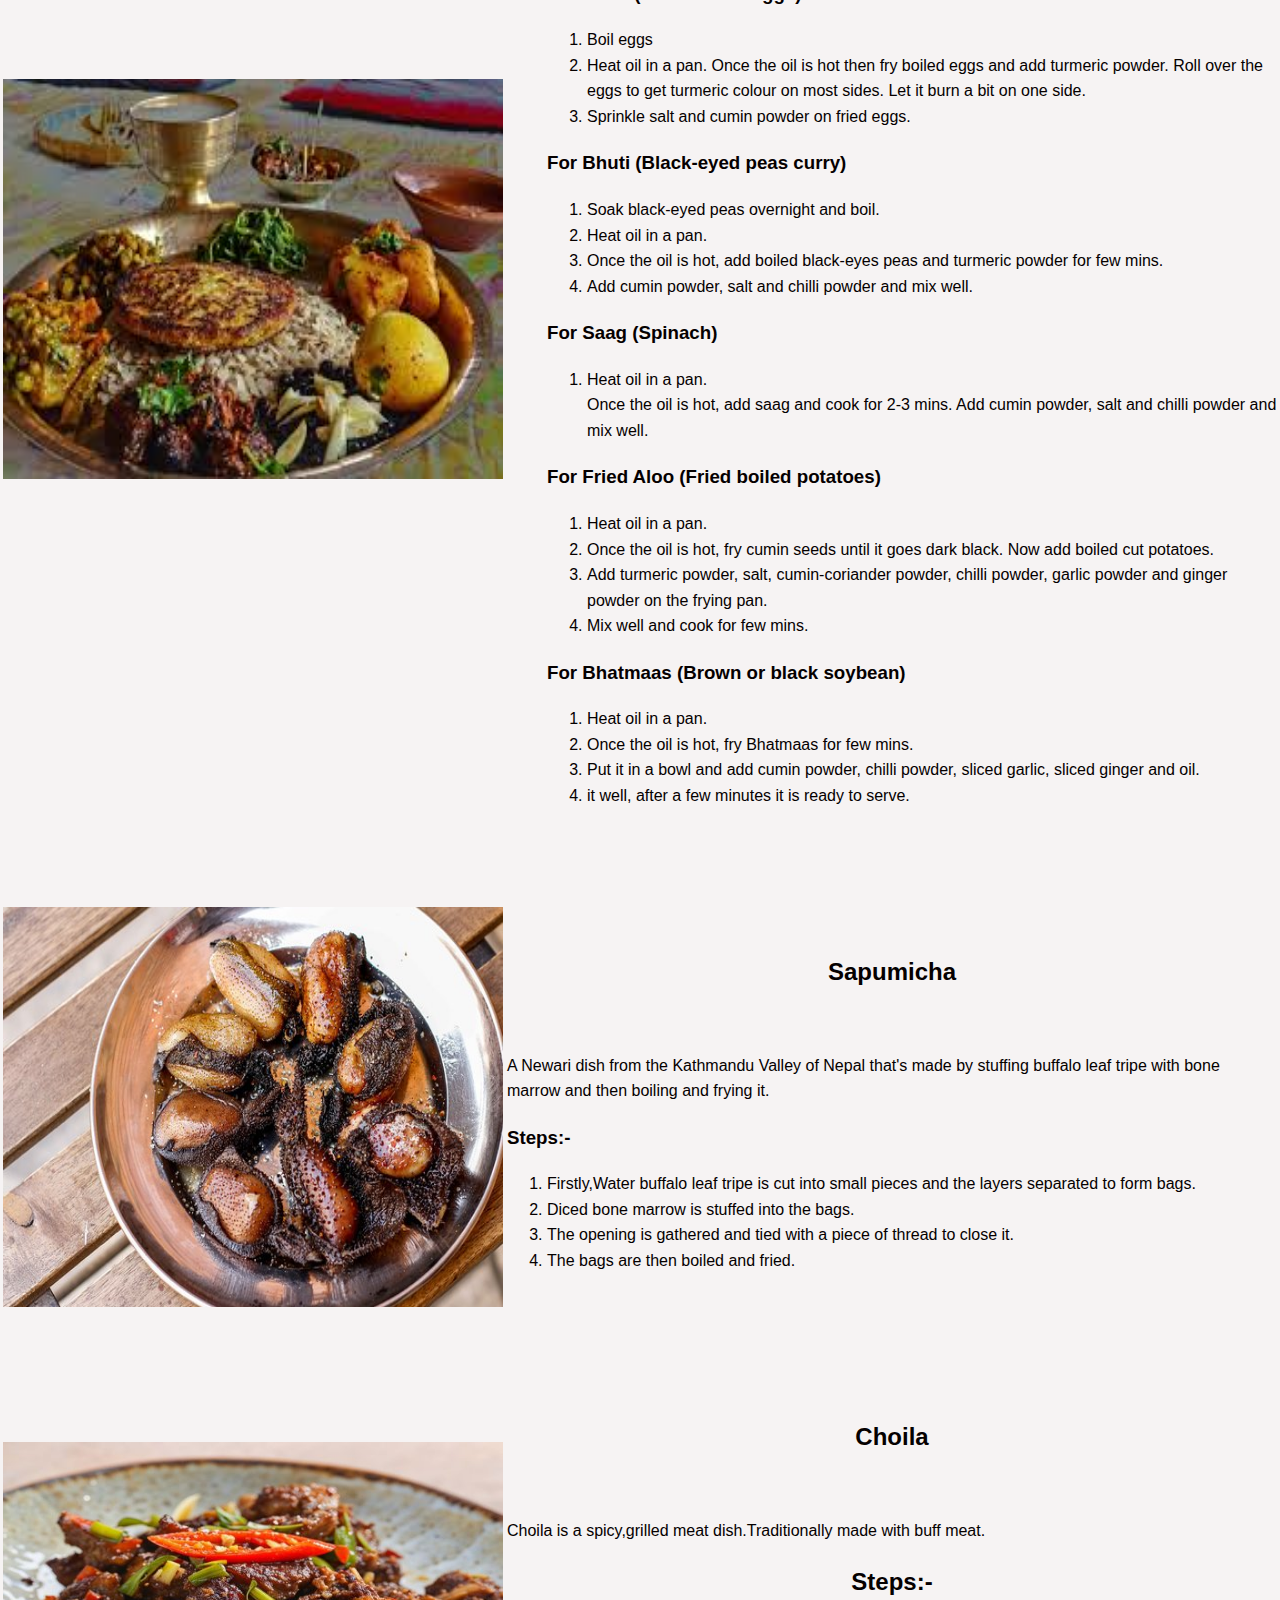
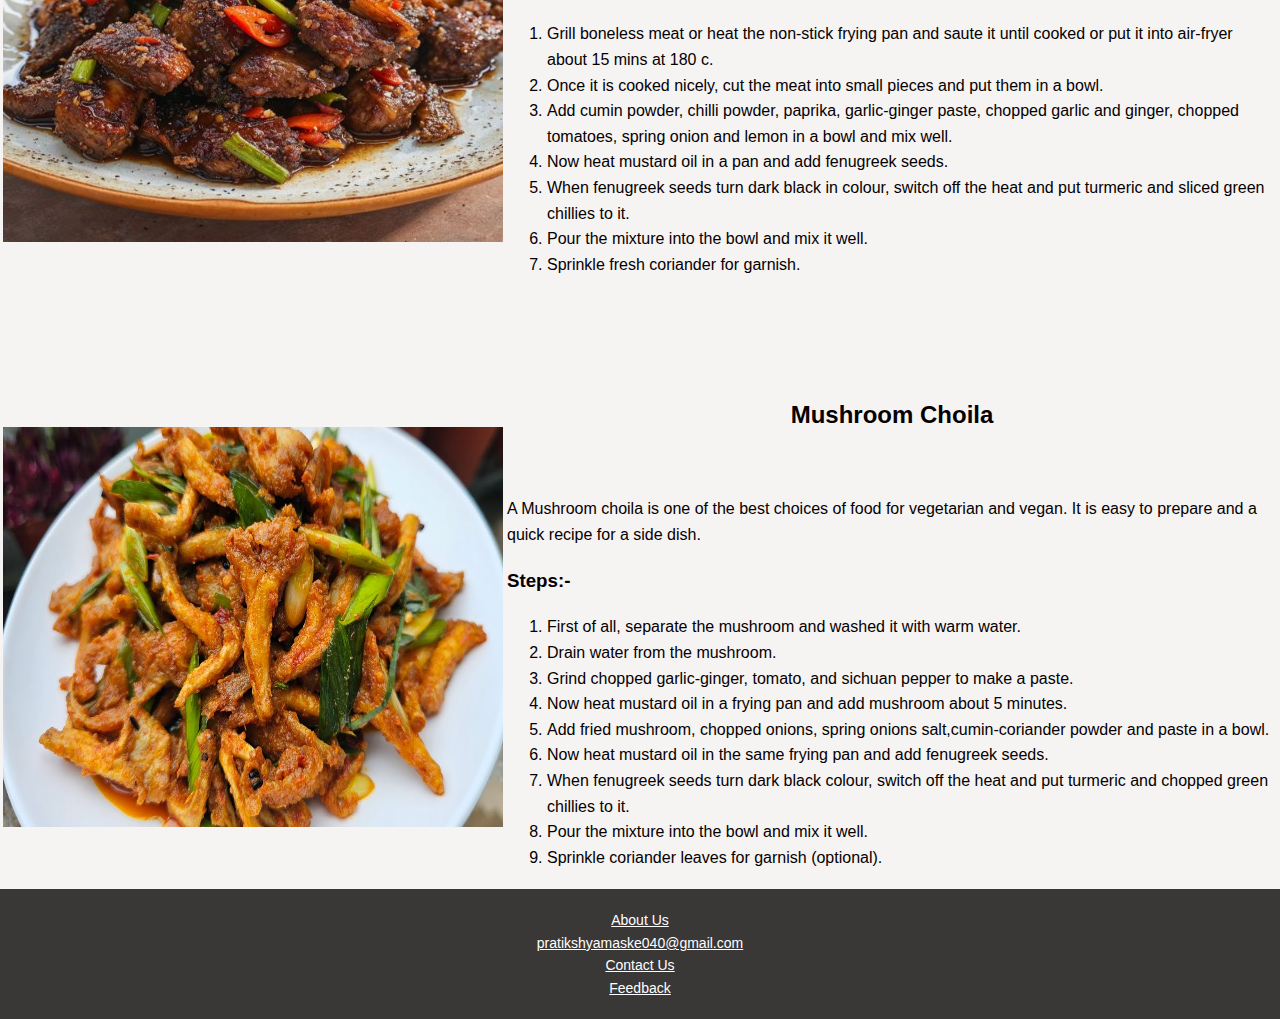
<file: recipe.html>
<!DOCTYPE html>
<html lang="en">
<head>
    <meta charset="UTF-8">
    <meta name="viewport" content="width=device-width, initial-scale=1.0">
    <title>Receipes</title>
    <link rel="stylesheet" href="recipestyle.css">
    


</head>
<body>
    <header>

        <div class="logo-container">
        
        <img src="newa delight logo.webp" height="100" width="200" alt="logo">
        <h1 >NEWADELIGHT</h1>
    </div>
    <br>

    <nav  class="navi"> 
        <ul>
            <li><a href="index.html">Home</a></li>
            <li><a href="recipe.html">Recipe</a></li>
            <li><a href="about.html">About</a></li>
        </ul>
    </nav>

        
            
       
    </header>
    <br>
    <br>

        <h1>Breakfast</h1>
        <br>


        
            <table>
                <tr>
                    <td>
                        <img src="Gwaramari.jpg" height="400" width="500">
                    </td>
                    <td>
                        <h2>Gwaramari</h2>
                        <p>Gwaramari is a newari breakfast which is served with hot tea or coffee.
                            'Gwara' means round and 'mari' means bread.hence,Gwaramari means round-bread.
                            It is deep fried so crispy and cruncy outside but soft inside.</p>
                            <h3>Steps:-</h3>
                            <ol>
                                <li>Combine flour, baking powder, sugar salt and in a bowl. </li>
                                <li>Add water slowly and stir it continuously, until the flour becomes a thick paste but runny. </li>
                                <li>Cover the paste with plastic wrap for at least two hours. If you have time, keep it overnight for the best result. </li>
                                <li>Heat the oil in a deep pan.</li>
                                <li>When the oil is hot, take 1 and a half tbsp of the dough and make a small ball.</li>
                                <li>Cook it gently on the heated pan for 2 minutes on each side until it is golden brown and crisp on the outside. </li>
                                <li>Take it out with a slotted spoon and place it on a paper towel to drain excess oil.</li>
                                <li>Now it is ready to serve with tea. Consume warm for better taste.</li> 
                            </ol>
                        
                    </td>
                </tr>
            </table>
        <br>
        <br>
        <br>
        
            <table>
                <tr>
                    <td>
                        <img src="yomari.jpeg" height="400" width="500">
                    </td>
                    <td>
                        <h2>Yomari</h2>
                        <p>
                            Yomari is a steamed rice flour dlumping with a sweet filling of chaku(jaggery),
                            dry fruits & sesame seeds or khuwa(evaporated milk solids).
                            It is Specially prepared on Yomari Punhi festival. 
                            <h3>Steps:-</h3>
                            <ol>
                                <h3>Preparing Dough</h3>
                                <ol>
    
                                <li>In a bowl, add rice flour and all-purpose flour together and mix it well.</li> 
                                <li>Add warm water gradually kneading well to make the dough soft. Once done, cover it and put it aside to rest for 10 mins.</li>
                                </ol>
                                
    
                                <h3>Preparing Jaggery</h3>
                                <ol>
    
                                <li>Heat a saucepan at high temperature and put jaggery and sesame seed in it. </li>
                                <li>Let the jaggery melt. Keep stirring with a spoon continuously so that it does not burn.</li>
                                <li>Add little milk and stir again for a minute.</li>
                                <li>Pinch little melted jaggery between your fingers. If it sticks in your finger then it is ready for use otherwise keep stirring in the saucepan. </li>
                                <li>Once ready, pour it into a bowl and add fried sesame seeds.</li>
                                </ol>
                                
    
                                <h3>Making Yomari </h3>
    
                                <li>Put some oil in your one hand to keep it moisten. Then take a small ball of dough.</li> 
                                <li>Make them round and turn them into a cone-shaped without any hole. </li>
                                <li>Then dip your forefinger in warm water with ghee/oil and press down gradually to make a deeper/bigger hole to create a cavity.</li>
                                <li>Add melted jaggery with sesame seeds to halfway and hold the mouth of the hole and then start closing the upper part of the cone using your forefinger and thumb. </li>
                                <li>After making the Yomari, steam it in a steamer for 10-15 mins. </li>
                                <li>It is then ready to serve. </li>
                                </ol>
                        </p>
                    </td>
                </tr>
            </table>
            <br>
            <br>
            <br>
            
            <h1 >Lunch</h1>
        
            
           
            
            
                <table>
                <tr>
                    <td>
                        <img src="samay baji.jpeg" height="400" width="500">
                    </td>
                    <td>
                        <h2>Samay baji</h2>
                        <br>
                        <p>
                           Samay baji is a traditional Newari meal that is typically served on a platter with many dishes and beaten rice. It is a popular dish that is often eaten during festivals, family gatherings, and other auspicious occasions. 
                            <h3>Steps:-</h3>
                            <ol>
                                <h3>For Khen (Fried boiled eggs)</h3>
                                <ol>
            
                                <li>Boil eggs</li>
                                <li>Heat oil in a pan. Once the oil is hot then fry boiled eggs and add turmeric powder. Roll over the eggs to get turmeric colour on most sides. Let it burn a bit on one side.</li>
                                <li>Sprinkle salt and cumin powder on fried eggs. </li>
                                </ol>
                                
            
                        <h3>For  Bhuti (Black-eyed peas curry)</h3>
                        <ol>
            
                        <li>Soak black-eyed peas overnight and boil.</li>
                        <li>Heat oil in a pan.</li>
                        <li>Once the oil is hot, add boiled black-eyes peas and turmeric powder for few mins.</li>
                        <li>Add cumin powder, salt and chilli powder and mix well.</li>
                        </ol>
             
            
                        <h3>For Saag (Spinach)</h3>
                        <ol>
            
                        <li>Heat oil in a pan.</li>
                        Once the oil is hot, add saag and cook for 2-3 mins.</li>
                        Add cumin powder, salt and chilli powder and mix well.</li>
                        </ol>
                        
            
                        <h3>For Fried Aloo  (Fried boiled potatoes)</h3>
                        <ol>
            
                        <li>Heat oil in a pan. </li>
                        <li>Once the oil is hot, fry cumin seeds until it goes dark black. Now add boiled cut potatoes.</li>
                        <li>Add turmeric powder, salt, cumin-coriander powder, chilli powder, garlic powder and ginger powder on the frying pan.</li> 
                        <li>Mix well and cook for few mins.</li>
                        </ol>
                        
            
                        <h3>For Bhatmaas  (Brown or black soybean)</h3>
                        <ol>
            
                        <li>Heat oil in a pan.</li>
                        <li>Once the oil is hot, fry Bhatmaas for few mins.</li>
                        <li>Put it in a bowl and add cumin powder, chilli powder, sliced garlic, sliced ginger and oil. </li>
                        <li> it well, after a few minutes it is ready to serve. </li>
                        </ol>
                        </ol>
                        </p>
                    </td>
                </tr>
            </table>
            <body> 
            
        <br>
        <br>
        <br>
            
                <table>
                    <tr>
                        <td>
                            <img src="choila.jpg" height="400" width="500">
                        </td>
                        <td>
                            <h2>Choila</h2>
                            <br>
                            <p>
                                Choila is a spicy,grilled meat dish.Traditionally made with buff meat.
                              <h3>Steps:-</h3>
                              <ol>
                                <li>Grill boneless meat or heat the non-stick frying pan and saute it until cooked or put it into air-fryer about 15 mins at 180 c. </li>
                                <li>Once it is cooked nicely, cut the meat into small pieces and put them in a bowl.</li> 
                                <li>Add cumin powder, chilli powder, paprika, garlic-ginger paste, chopped garlic and ginger, chopped tomatoes, spring onion and lemon in a bowl and mix well. </li>
                                <li>Now heat mustard oil in a pan and add fenugreek seeds. </li>
                                <li>When fenugreek seeds turn dark black in colour, switch off the heat and put turmeric and sliced green chillies to it.</li>
                                <li>Pour the mixture into the bowl and mix it well. </li>
                                <li>Sprinkle fresh coriander for garnish.</li>
                              </ol>
                            </p>
                        </td>
                    </tr>
                </table>
                <body> 
            
        <br>
        <br>
        <br>
            
                <table>
                    <tr>
                        <td>
                            <img src="chatamari.jpg" height="400" width="500">
                        </td>
                        <td>
                            <h2>Chatamari</h2>
                            <br>
                            <p>
                                Chatamari is a round bread made of rice flour with toppings of minced meat like buffalo or chicken along with onions, coriander leaves and eggs.
                                <h3>Steps:-</h3>
                                <ol>
                                    <li>Mix rice flour with water until we see a thin batter in a bowl. Keep in mind it should not be too runny. Add water slowly if needed. </li>
                                    <li>In another bowl, mix meat with coriander, garlic and ginger paste, cumin and powder, turmeric powder, paprika powder, meat masala and salt.</li>
                                    <li>Heat 1 tbsp spoon over medium-high heat in a pan.</li>
                                    <li>Once the oil is hot, pour the thin batter like a pancake with a ladle and cook for 3-5 seconds. </li>
                                    <li>Add a portion of the other mixtures on top. </li>
                                    <li>Sprinkle onion, tomato, coriander, green chilli and the egg yolk on the top. </li>
                                    <li>Then cover it with a lid on a low flame. Cook it for 3 to 4 mins. Make sure the egg is cooked to the desired consistency. Take it out from the spatula once you are happy with it. </li>
                                    <li>Chatamari is ready to serve, cut it like a pizza and enjoy.</li>
                                </ol>
                              
                            </p>
                        </td>
                    </tr>
                </table>
                <body> 
                    <br>
                    <br>
                    <br>
                    <br>
                    <br>
                    <br>
            
            
        
                <h1>Snacks</h1>
                <br>
       
        
                
                <table>
                    <tr>
                        <td>
                            <img src="mushroom choila.jpg" height="400" width="500">
                        </td>
                        <td>
                            <h2>Mushroom Choila</h2>
                            <br>
                            <p>
                                A Mushroom choila is one of the best choices of food for vegetarian and vegan. It is easy to prepare and a quick recipe for a side dish.
         
                         <h3>Steps:-</h3> 
                         <ol>
                            <li> First of all, separate the mushroom and washed it with warm water.</li>
                            <li>Drain water from the mushroom.</li>
                            <li>Grind chopped garlic-ginger, tomato, and sichuan pepper to make a paste.</li>
                            <li>Now heat mustard oil in a frying pan and add mushroom about 5 minutes.</li>
                            <li>Add fried mushroom, chopped onions, spring onions salt,cumin-coriander powder and paste in a bowl. </li>
                            <li>Now heat mustard oil in the same frying pan and add fenugreek seeds.</li>
                            <li>When fenugreek seeds turn dark black colour, switch off the heat and put turmeric and chopped green chillies to it.</li>
                            <li>Pour the mixture into the bowl and mix it well. </li>
                            <li>Sprinkle coriander leaves for garnish (optional). </li>
        
                         </ol>    
                       
                            </p>
                        </td>
                    </tr>
                </table>
                <body> 
            
               <br>
               <br>
               <br>
                
                <table>
                    <tr>
                        <td>
                            <img src="bara.jpg" height="400" width="500">
                        </td>
                        <td>
                            <h2>Bara</h2>
                            <br>
                            <p>
                                A traditional Newari snack or appetizer made from lentils and commonly eaten during festivals, weddings.
                                It is also known as'Wo'in newari language.
                                <h3>Steps:-</h3>
                                <ol>
                                    <li>Soak lentils in a large bowl of water overnight.</li>
                                    <li>Grind it finely next day.</li>
                                    <li>Add 1-2 tbsp of water to make smooth batter if needed.  It shouldn’t be in the liquid form or very thick.</li>
                                    <li>Once the batter is ready, add salt, turmeric, garlic and ginger paste. </li>
                                    <li>Whisk it for a couple of minutes.</li>
                                    <li>Heat 1/2 tbsp of oil in a non-stick pan or cast-iron pan.</li>
                                    <li>Slowly pour the paste into the pan and spread it to make a circle shape with the spatula. Or, add some oil on your palm, take some paste in your palm and make it into a circle before putting it into the hot oil. </li>
                                    <li>When one side turns a bit brown, turn over to the other side.</li>
                                    <li>When both sides are brown it is ready. </li>
                                </ol>
                              
                            </p>
                        </td>
                    </tr>   
                </table>
                <body> 
            
               <br>
               <br>
               <br>
                
                <table>
                    <tr>
                        <td>
                            <img src="lakhamari.jpeg" height="400" width="500">
                        </td>
                        <td>
                            <h2>Lakhamari</h2>
                            <br>
                            <p>
                                
                                Lakhamari is a traditional Newari sweet bread made from flour, sugar, butter, and other ingredients. 
                                It's a crunchy treat that's often given to guests at weddings and other celebrations.
                                Lakhamari can be made in many different shapes and sizes, and each shape has a different name. 
                                <h3>Steps:-</h3>
                                <ol>
                               <li>In a bowl, add wheat flour, baking powder and sesame seeds and mix well. </li>
                               <li> Add water little by kneading well and knead it for 5-6 mins to make a dough.</li>
                               <li>Cover it with a lid and let the dough rest for 15-20 mins.</li>
                               <li>Add water and sugar in a saucepan to make a sugar syrup.</li>
                               <li>Heat the syrup and stir it frequently with a spoon for 10-15 mins. Once it is sticky and runny at the same time, keep it aside on very low heat. </li>
                               <li>Take the dough and knead it for a few mins.</li>
                               <li> Heat the oil in a deep frying pan on medium heat. Once it gets hot, bring the flame to medium-low.</li>
                               <li> Drop the doughs slowly into the pan according to your desired shapes and sizes and fry them until they are golden brown on both sides. </li>
                               <li>Once removed, dip the fried-dough into the sugar syrup we made earlier (step 5). </li>
                               <li>Place it on the plate and leave it for half an hour to dry.</li>
                               <li>It is ready to serve .</li>
                            </ol>
                            </p>
                        </td>
                    </tr>
                </table>
                <body> 
            
               <br>
               <br>
               <br>
                
                <table>
                    <tr>
                        <td>
                            <img src="sapumicha.jpg" height="400" width="500">
                        </td>
                        <td>
                            <h2>Sapumicha</h2>
                            <br>
                            <p>
                                A Newari dish from the Kathmandu Valley of Nepal that's made by stuffing buffalo leaf tripe with bone marrow and then boiling and frying it.
                                <h3>Steps:-</h3>
                                <ol>
                                  <li>Firstly,Water buffalo leaf tripe is cut into small pieces and the layers separated to form bags. </li>
                                  <li>Diced bone marrow is stuffed into the bags.</li>
                                  <li>The opening is gathered and tied with a piece of thread to close it.</li>
                                  <li>The bags are then boiled and fried.</li>
                                </ol>
                            </p>
                        </td>
                    </tr>
                </table>
                <body> 
                    <br>
                    <br>
                    <br>
                    <br>
                    <br>
                    <br>
            
               
            
                <h1>Dinner</h1>
                <br>
                
                <table>
                    <tr>
                        <td>
                            <img src="Kwati.jpg" height="400" width="500">
                        </td>
                        <td>
                            <h2>Kwati</h2>
                            <br>
                            <p>
                                In Newari language, 'Kwa' means hot and 'ti' means soup. It is a soup prepared from a mixture of 9 different types of sprouted beans (such as red kidney beans, soybeans, mung beans, black lentils, blacked eyed peas, chickpeas, cowpeas and green peas).
                              <h3>Steps:-</h3>
                              <ol>
                                <li>Wash and soak mixed beans overnight or 10 hours before cooking. For Sprout, cover the mixed beans in water for 1 day and drain the water the next day. Cover the soaked mixed beans in a container with a lid.</li>
                                <li>Heat oil in a pressure cooker and add cumin seeds, ajwain, black mustard seeds until it turns light brown.</li>
                                <li>When the seeds start spluttering, add the ginger-garlic paste and onion. Stir the mix for 2-3 minutes.</li>
                                <li>Then add the mixed beans, green chillies, turmeric powder, cumin powder, coriander powder and salt. </li>
                                <li>Add chopped tomato and cook for 2-3 minutes.</li>
                                <li>Then add water and close the lid. </li>
                                <li>Cook it for 20-25 minutes and let it simmer in low heat until the beans sprouts are tender.</li> 
                                <li>Release the steam and check if the mixed beans are cooked and are tender. Add some water if it is necessary and boil it for a few minutes until you are satisfied.</li>
                                <li>Garnish with spring onion or coriander.</li>
                                <li>Ready to serve with rice. </li>
                              </ol>
                            </p>
                        </td>
                    </tr>
                </table>
                <body> 
            
               <br>
               <br>
               <br>
                
                <table>
                    <tr>
                        <td>
                            <img src="dinner.jpeg" height="400" width="500">
                        </td>
                        <td>
                            <h2>Bhoj</h2>
                            <br>
                            <p>
                            Bhoj is a traditional Newari meal that is typically served on a platter with many dishes and beaten rice. It is a popular dish that is often eaten during festivals, family gatherings, and other auspicious occasions. 
                            <h3>Steps:-</h3>
                        <ol>
                            <h3>For Khen (Fried boiled eggs)</h3>
                            <ol>
        
                            <li>Boil eggs</li>
                            <li>Heat oil in a pan. Once the oil is hot then fry boiled eggs and add turmeric powder. Roll over the eggs to get turmeric colour on most sides. Let it burn a bit on one side.</li>
                            <li>Sprinkle salt and cumin powder on fried eggs. </li>
                            </ol>
                            
        
                            <h3>For  Bhuti (Black-eyed peas curry)</h3>
                            <ol>
        
                            <li>Soak black-eyed peas overnight and boil.</li>
                            <li>Heat oil in a pan.</li>
                            <li>Once the oil is hot, add boiled black-eyes peas and turmeric powder for few mins.</li>
                            <li>Add cumin powder, salt and chilli powder and mix well.</li>
                            </ol>
                
        
                            <h3>For Saag (Spinach)</h3>
                            <ol>
        
                            <li>Heat oil in a pan.</li>
                            Once the oil is hot, add saag and cook for 2-3 mins.</li>
                            Add cumin powder, salt and chilli powder and mix well.</li>
                            </ol>
                            
        
                            <h3>For Fried Aloo  (Fried boiled potatoes)</h3>
                            <ol>
        
                            <li>Heat oil in a pan. </li>
                            <li>Once the oil is hot, fry cumin seeds until it goes dark black. Now add boiled cut potatoes.</li>
                            <li>Add turmeric powder, salt, cumin-coriander powder, chilli powder, garlic powder and ginger powder on the frying pan.</li> 
                            <li>Mix well and cook for few mins.</li>
                            </ol>
                            
        
                            <h3>For Bhatmaas  (Brown or black soybean)</h3>
                            <ol>
        
                            <li>Heat oil in a pan.</li>
                            <li>Once the oil is hot, fry Bhatmaas for few mins.</li>
                            <li>Put it in a bowl and add cumin powder, chilli powder, sliced garlic, sliced ginger and oil. </li>
                            <li> it well, after a few minutes it is ready to serve. </li>
                            </ol>
                            </ol>
                            </p>
                        </td>
                    </tr>
                </table>
                <body> 
            
               <br>
               <br>
               <br>
                
                <table>
                    <tr>
                        <td>
                            <img src="sapumicha.jpg" height="400" width="500">
                        </td>
                        <td>
                            <h2>Sapumicha</h2>
                            <br>
                            <p>
                                A Newari dish from the Kathmandu Valley of Nepal that's made by stuffing buffalo leaf tripe with bone marrow and then boiling and frying it.
                              <h3>Steps:-</h3>
                              <ol>
                                <li>Firstly,Water buffalo leaf tripe is cut into small pieces and the layers separated to form bags. </li>
                                <li>Diced bone marrow is stuffed into the bags.</li>
                                <li>The opening is gathered and tied with a piece of thread to close it.</li>
                                <li>The bags are then boiled and fried.</li>
                              </ol>
                            </p>
                        </td>
                    </tr>
                </table>
                <body> 
            
               <br>
               <br>
               <br>
                
                <table>
                    <tr>
                        <td>
                            <img src="choila.jpg" height="400" width="500">
                        </td>
                        <td>
                            <h2>Choila</h2>
                            <br>
                            <p>
                                Choila is a spicy,grilled meat dish.Traditionally made with buff meat.
                                <h2>Steps:-</h2>
                          <ol>
                            <li>Grill boneless meat or heat the non-stick frying pan and saute it until cooked or put it into air-fryer about 15 mins at 180 c. </li>
                            <li>Once it is cooked nicely, cut the meat into small pieces and put them in a bowl.</li> 
                            <li>Add cumin powder, chilli powder, paprika, garlic-ginger paste, chopped garlic and ginger, chopped tomatoes, spring onion and lemon in a bowl and mix well. </li>
                            <li>Now heat mustard oil in a pan and add fenugreek seeds. </li>
                            <li>When fenugreek seeds turn dark black in colour, switch off the heat and put turmeric and sliced green chillies to it.</li>
                            <li>Pour the mixture into the bowl and mix it well. </li>
                            <li>Sprinkle fresh coriander for garnish.</li>
                          </ol>
                          
                              
                            </p>
                        </td>
                    </tr>
                </table>
                <body> 
            
               <br>
               <br>
               <br>
                
                <table>
                    <tr>
                        <td>
                            <img src="mushroom choila.jpg" height="400" width="500">
                        </td>
                        <td>
                            <h2>Mushroom Choila</h2>
                            <br>

                            <p>
                                A Mushroom choila is one of the best choices of food for vegetarian and vegan. It is easy to prepare and a quick recipe for a side dish.
                                <h3>Steps:-</h3> 
                                <ol>
                                   <li> First of all, separate the mushroom and washed it with warm water.</li>
                                   <li>Drain water from the mushroom.</li>
                                   <li>Grind chopped garlic-ginger, tomato, and sichuan pepper to make a paste.</li>
                                   <li>Now heat mustard oil in a frying pan and add mushroom about 5 minutes.</li>
                                   <li>Add fried mushroom, chopped onions, spring onions salt,cumin-coriander powder and paste in a bowl. </li>
                                   <li>Now heat mustard oil in the same frying pan and add fenugreek seeds.</li>
                                   <li>When fenugreek seeds turn dark black colour, switch off the heat and put turmeric and chopped green chillies to it.</li>
                                   <li>Pour the mixture into the bowl and mix it well. </li>
                                   <li>Sprinkle coriander leaves for garnish (optional). </li>
               
                                </ol>    
                              
                            </p>
                        </td>
                    </tr>
                </table>
                <body> 
            
               
    <footer>
        <a href="about.html">About Us</a><br>
        <a href="mailto:pratikshyamaske040@gmail.com">pratikshyamaske040@gmail.com</a><br>
        <a href="Contact Us form.html">Contact Us</a><br>
        <a href="feedback.html">Feedback</a><br>
       </footer>

    
</body>
</html>
</file>
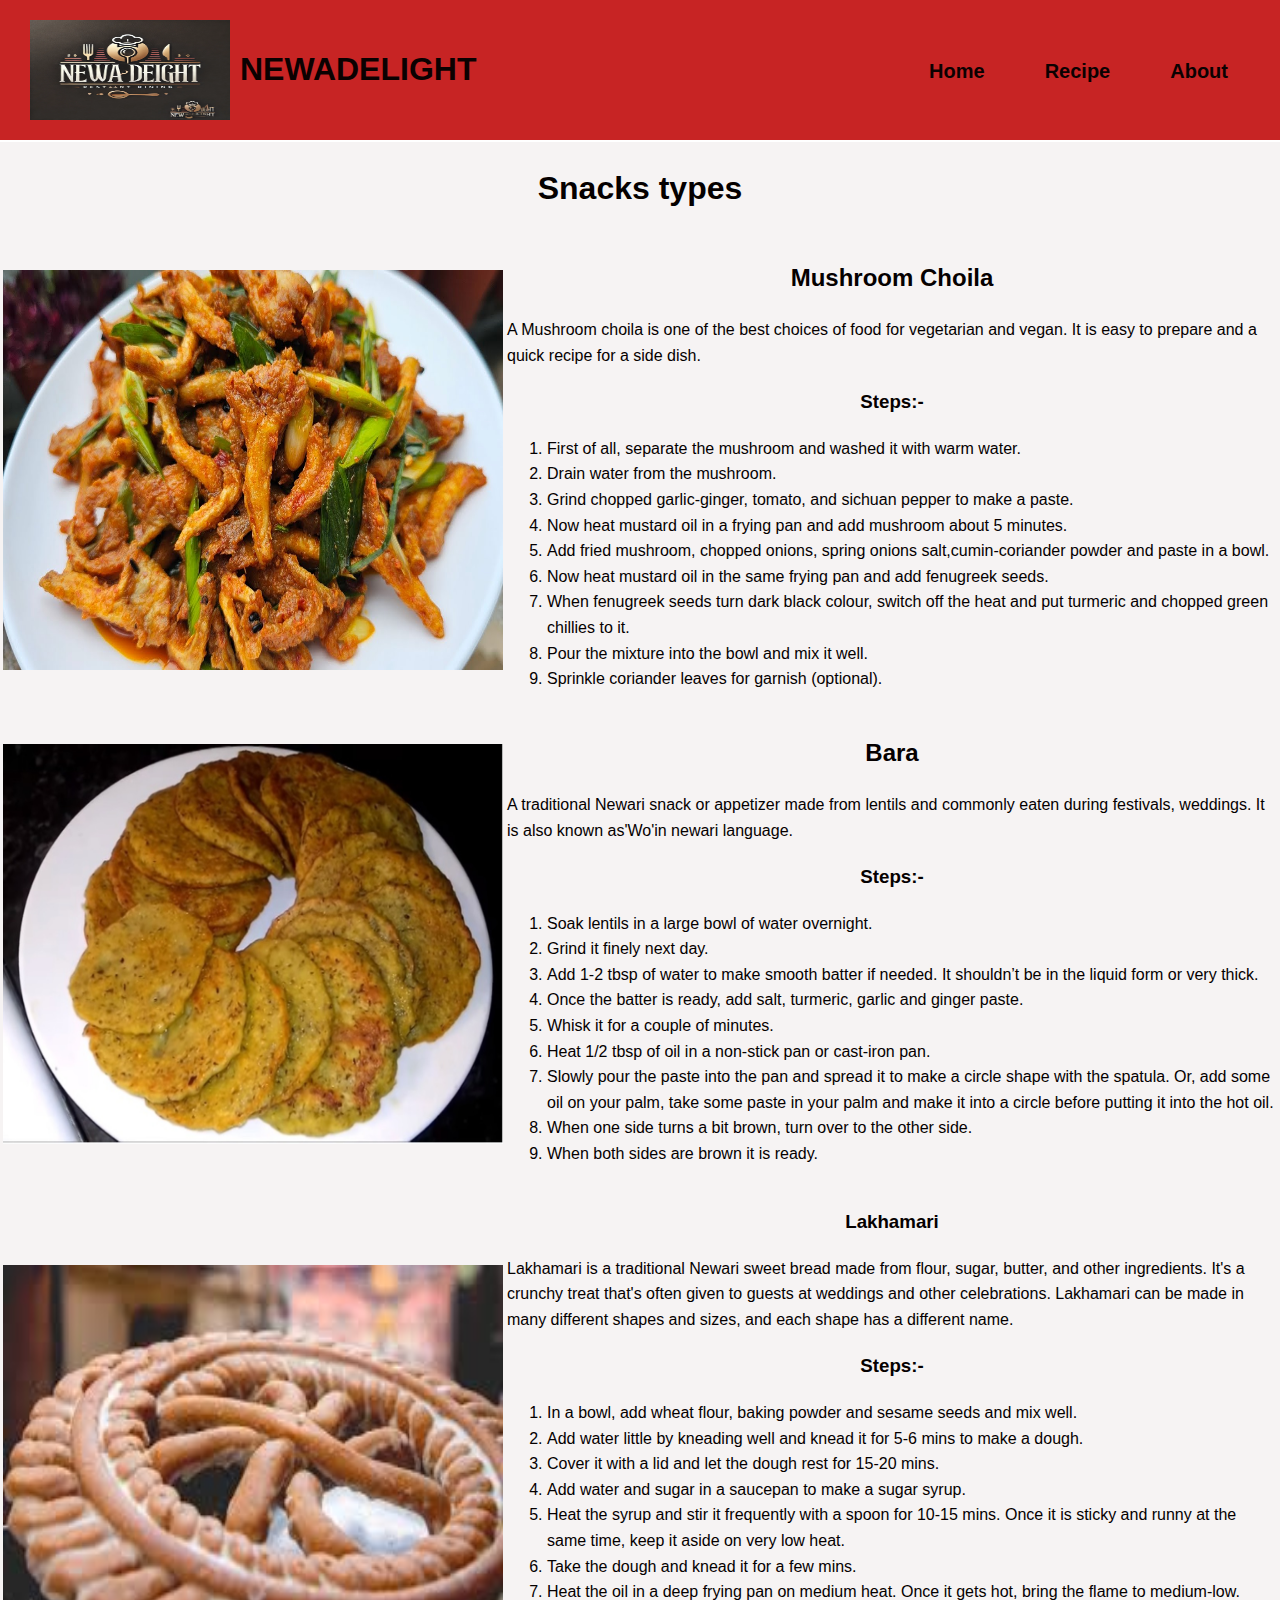
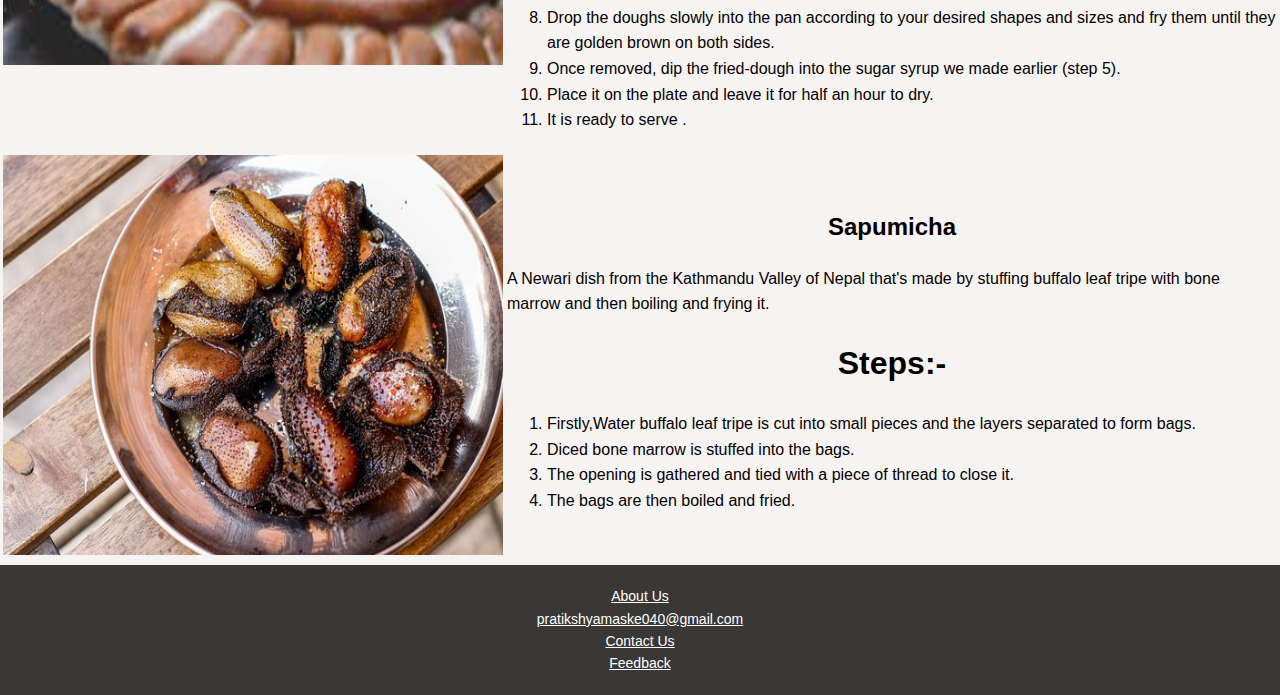
<file: Snacks.html>
<!DOCTYPE html>
<html lang="en">
<head>
    <meta charset="UTF-8">
    <meta name="viewport" content="width=device-width, initial-scale=1.0">
    <title>Snacks</title>
    <link rel="stylesheet" href="snackstyle.css">
</head>
<body>
    <header>

        <div class="logo-container">
        
        <img src="newa delight logo.webp" height="100" width="200" alt="logo">
        <h1 >NEWADELIGHT</h1>
    </div>
    <br>

    <nav  class="navi"> 
        <ul>
            <li><a href="index.html">Home</a></li>
            <li><a href="recipe.html">Recipe</a></li>
            <li><a href="about.html">About</a></li>
        </ul>
    </nav>

        
            
       
    </header>

        <h1>Snacks types</h1>
       
    
    
        <table>
            <tr>
                <td>
                    <img src="mushroom choila.jpg" height="400" width="500">
                </td>
                <td>
                    <h2>Mushroom Choila</h2>
                    <p>
                        A Mushroom choila is one of the best choices of food for vegetarian and vegan. It is easy to prepare and a quick recipe for a side dish.
 
                 <h3>Steps:-</h3> 
                 <ol>
                    <li> First of all, separate the mushroom and washed it with warm water.</li>
                    <li>Drain water from the mushroom.</li>
                    <li>Grind chopped garlic-ginger, tomato, and sichuan pepper to make a paste.</li>
                    <li>Now heat mustard oil in a frying pan and add mushroom about 5 minutes.</li>
                    <li>Add fried mushroom, chopped onions, spring onions salt,cumin-coriander powder and paste in a bowl. </li>
                    <li>Now heat mustard oil in the same frying pan and add fenugreek seeds.</li>
                    <li>When fenugreek seeds turn dark black colour, switch off the heat and put turmeric and chopped green chillies to it.</li>
                    <li>Pour the mixture into the bowl and mix it well. </li>
                    <li>Sprinkle coriander leaves for garnish (optional). </li>

                 </ol>    
               
                    </p>
                </td>
            </tr>
        </table>
        <body> 
    
    
        <table>
            <tr>
                <td>
                    <img src="bara.jpg" height="400" width="500">
                </td>
                <td>
                    <h2>Bara</h2>
                    <p>
                        A traditional Newari snack or appetizer made from lentils and commonly eaten during festivals, weddings.
                        It is also known as'Wo'in newari language.
                        <h3>Steps:-</h3>
                        <ol>
                            <li>Soak lentils in a large bowl of water overnight.</li>
                            <li>Grind it finely next day.</li>
                            <li>Add 1-2 tbsp of water to make smooth batter if needed.  It shouldn’t be in the liquid form or very thick.</li>
                            <li>Once the batter is ready, add salt, turmeric, garlic and ginger paste. </li>
                            <li>Whisk it for a couple of minutes.</li>
                            <li>Heat 1/2 tbsp of oil in a non-stick pan or cast-iron pan.</li>
                            <li>Slowly pour the paste into the pan and spread it to make a circle shape with the spatula. Or, add some oil on your palm, take some paste in your palm and make it into a circle before putting it into the hot oil. </li>
                            <li>When one side turns a bit brown, turn over to the other side.</li>
                            <li>When both sides are brown it is ready. </li>
                        </ol>
                      
                    </p>
                </td>
            </tr>   
        </table>
        <body> 
    
    
        <table>
            <tr>
                <td>
                    <img src="lakhamari.jpeg" height="400" width="500">
                </td>
                <td>
                    <h3>Lakhamari</h2>
                    <p>
                        
                        Lakhamari is a traditional Newari sweet bread made from flour, sugar, butter, and other ingredients. 
                        It's a crunchy treat that's often given to guests at weddings and other celebrations.
                        Lakhamari can be made in many different shapes and sizes, and each shape has a different name. 
                        <h3>Steps:-</h3>
                        <ol>
                       <li>In a bowl, add wheat flour, baking powder and sesame seeds and mix well. </li>
                       <li> Add water little by kneading well and knead it for 5-6 mins to make a dough.</li>
                       <li>Cover it with a lid and let the dough rest for 15-20 mins.</li>
                       <li>Add water and sugar in a saucepan to make a sugar syrup.</li>
                       <li>Heat the syrup and stir it frequently with a spoon for 10-15 mins. Once it is sticky and runny at the same time, keep it aside on very low heat. </li>
                       <li>Take the dough and knead it for a few mins.</li>
                       <li> Heat the oil in a deep frying pan on medium heat. Once it gets hot, bring the flame to medium-low.</li>
                       <li> Drop the doughs slowly into the pan according to your desired shapes and sizes and fry them until they are golden brown on both sides. </li>
                       <li>Once removed, dip the fried-dough into the sugar syrup we made earlier (step 5). </li>
                       <li>Place it on the plate and leave it for half an hour to dry.</li>
                       <li>It is ready to serve .</li>
                    </ol>
                    </p>
                </td>
            </tr>
        </table>
        <body> 
    
    
        <table>
            <tr>
                <td>
                    <img src="sapumicha.jpg" height="400" width="500">
                </td>
                <td>
                    <h2>Sapumicha</h2>
                    <p>
                        A Newari dish from the Kathmandu Valley of Nepal that's made by stuffing buffalo leaf tripe with bone marrow and then boiling and frying it.
                        <h1>Steps:-</h1>
                        <ol>
                          <li>Firstly,Water buffalo leaf tripe is cut into small pieces and the layers separated to form bags. </li>
                          <li>Diced bone marrow is stuffed into the bags.</li>
                          <li>The opening is gathered and tied with a piece of thread to close it.</li>
                          <li>The bags are then boiled and fried.</li>
                        </ol>
                    </p>
                </td>
            </tr>
        </table>
        <body> 
    
    
    <footer>
        <a href="about.html">About Us</a><br>
        <a href="mailto:pratikshyamaske040@gmail.com">pratikshyamaske040@gmail.com</a><br>
        <a href="Contact Us form.html">Contact Us</a><br>
        <a href="feedback.html">Feedback</a><br>
       </footer>
    
    
    
</body>
</html>
</file>
<file: indexstyle.css>
/* General Styles */
body {
    font-family: 'Arial', sans-serif;
    margin: 0;
    padding: 0;
    background-color: #f6f3f3; /* Black background */
    color: #050000; /* White text */
    line-height: 1.6;
}







/* Header Styles */
header {
    display: flex;
    align-items: center;
    justify-content: space-between;
    padding: 10px 20px;
    background-color: #c72424; /* Default black background */
    border-bottom: 2px solid #fff;
    position: relative;
}

/* Logo and H1 in Red Background */header .logo-container {

    display: flex;
    align-items: center;
    
    padding: 10px;
    border-radius: 5px;
}

header .logo-container img {
    max-height: 100px; 
    margin-right: 10px;
}

header .logo-container h1 {
    flex-grow: 1;
    width: 100px;
    text-align:center;
    margin: 0;
    color: #0b0101; 
}

/* Navigation Menu */
.navi {
    margin-top: 1px; 
    display: flex;
    justify-content: flex-end; 
}

.navi ul {
    list-style: none;
    margin: 2px;
    padding: 0;
    display: flex;
}

.navi ul li {
    
    margin: 5px 15px;
}

.navi ul li a {
    color: #0b0101; 
    text-decoration: none;

    padding: 10px 15px;
    transition: background-color 0.3s, color 0.3s;
    font-size: 20px; 
    font-weight: bold;
}

.navi ul li a:hover {
    background-color: #fff; 
    color: #000; 
    font-size: 25px; 
    color: #7a6618; 
}


button, .checknow-button {
    
    background-color: #fff; 
    color: #0e0101; 
    border: 2px solid #fff;
    padding: 10px 20px;
    cursor: pointer;
    font-size: 16px;
    display: block; 
    margin: 20px auto; 
    text-align: center; 
    transition: background-color 0.3s, color 0.3s, border-color 0.3s;

}

button:hover, .checknow-button:hover{
    background-color: #787272; 
    color: #fff; 
    border-color: #ccc; 
}







footer {
    background-color: #3a3737; 
    text-align: center;
    padding: 20px;
    color: #ccc; 
    font-size: 14px;
}

footer a {
    color: #fff;
    text-decoration: underline;
}

footer a:hover {
    color: #ccc; 
}



table {
    margin: 20px auto; 
    border-collapse: collapse; 
    width: 90%; 

    
}

/* Table Header Styling */
th {
    padding: 15px 10px; 
    text-align: center; 
    border: 1px solid #fff; 
}


td {
    padding: 15px 10px; 
    text-align: center; 
    border: 1px solid #fff; 
}

tr:hover {
    opacity: 2.9; 
}
tr {
    min-height: 90px; 
}




/* Center Align h1 and h3 */
h1 {
    font-size: 3.5rem;
    text-align: center;
    margin: 20px auto; 
    width: 100%; 
    color: #030000; 
}
h3 {
    font-size: 1.5rem;
    text-align: center;
    margin: 20px auto; 
    width: 100%; 
    color: #030000; 
}

/* Center Align Fieldset */
fieldset {
    margin: 20px auto; 
    display: block; 
    width: 50%;
    padding: 20px; 
    border: 2px solid #ccc; 
    border-radius: 8px; 
    background-color: #f9f9f9;
    box-shadow: 0 4px 8px rgba(0, 0, 0, 0.1); 
}

/* Center Align Legend Text */
legend {
    text-align: center;
    font-weight: bold; 
    font-size: 1.2em; 
}




/* Parent container for contact divs */
.contact-container {
    display: flex; 
    justify-content: center; 
    gap: 20px; 
    margin: 20px auto; 
    padding: 10px; 
}


.contact {
    background-color: #f0f0f0; 
    padding: 15px 20px; 
    border: 1px solid #ccc; 
    border-radius: 8px; 
    text-align: center; 
    flex: 1; 
    min-width: 150px;
}

.contact:hover {
    background-color: #e0e0e0; 
    transform: scale(1.05); 
    transition: transform 0.3s ease, background-color 0.3s ease; 
}

.form {
    background-color: #f0f0f0; 
    padding: 5px 10px; 
    border: 1px solid #ccc; 
    border-radius: 8px; 
    text-align: left; 
    flex: 1; 
    min-width: 150px; 

}
.form:hover {
    background-color: #e0e0e0;
    transform: scale(1.05); 
    transition: transform 0.3s ease, background-color 0.3s ease; 
}
</file>
<file: breakfaststyle.css>
body {
    font-family: 'Arial', sans-serif;
    margin: 0;
    padding: 0;
    background-color: #f6f3f3; /* Black background */
    color: #050000; /* White text */
    line-height: 1.6;
}

h1, h2, h3 {
text-align: center;
}


header {
    display: flex;
    align-items: center;
    justify-content: space-between;
    padding: 10px 20px;
    background-color: #c72424; /* Default black background */
    border-bottom: 2px solid #fff;
    position: relative;
}

/* Logo and H1 in Red Background */header .logo-container {

    display: flex;
    align-items: center;
    
    padding: 10px;
    border-radius: 5px;
}

header .logo-container img {
    max-height: 100px; 
    margin-right: 10px;
}

header .logo-container h1 {
    flex-grow: 1;
    width: 100px;
    text-align:center;
    margin: 0;
    color: #0b0101; 
}

/* Navigation Menu */
.navi {
    margin-top: 1px; 
    display: flex;
    justify-content: flex-end; 
}

.navi ul {
    list-style: none;
    margin: 2px;
    padding: 0;
    display: flex;
}

.navi ul li {
    
    margin: 5px 15px;
}

.navi ul li a {
    color: #0b0101; 
    text-decoration: none;
    padding: 10px 15px;
    transition: background-color 0.3s, color 0.3s;
    font-size: 20px; 
    font-weight: bold;
}

.navi ul li a:hover {
    background-color: #fff; 
    color: #000; 
    font-size: 25px; 
    color: #7a6618; 
}


button {
    
    background-color: #fff; 
    color: #0e0101; 
    border: 2px solid #fff;
    padding: 10px 20px;
    cursor: pointer;
    font-size: 16px;
    display: block; 
    margin: 20px auto; 
    text-align: center; 
    transition: background-color 0.3s, color 0.3s, border-color 0.3s;

}

button:hover{
    background-color: #787272; 
    color: #fff; 
    border-color: #ccc; 
}







footer {
    background-color: #3a3737; 
    text-align: center;
    padding: 20px;
    color: #ccc; 
    font-size: 14px;
}

footer a {
    color: #fff;
    text-decoration: underline;
}

footer a:hover {
    color: #ccc; 
}

img {
    margin-top: auto;
}
</file>
<file: dinnerstyle.css>
body {
    font-family: 'Arial', sans-serif;
    margin: 0;
    padding: 0;
    background-color: #f6f3f3; /* Black background */
    color: #050000; /* White text */
    line-height: 1.6;
}

h1, h2,h3  {
text-align: center;
}


header {
    display: flex;
    align-items: center;
    justify-content: space-between;
    padding: 10px 20px;
    background-color: #c72424; /* Default black background */
    border-bottom: 2px solid #fff;
    position: relative;
}

/* Logo and H1 in Red Background */header .logo-container {

    display: flex;
    align-items: center;
    
    padding: 10px;
    border-radius: 5px;
}

header .logo-container img {
    max-height: 100px; 
    margin-right: 10px;
}

header .logo-container h1 {
    flex-grow: 1;
    width: 100px;
    text-align:center;
    margin: 0;
    color: #0b0101; 
}

/* Navigation Menu */
.navi {
    margin-top: 1px; 
    display: flex;
    justify-content: flex-end; 
}

.navi ul {
    list-style: none;
    margin: 2px;
    padding: 0;
    display: flex;
}

.navi ul li {
    
    margin: 5px 15px;
}

.navi ul li a {
    color: #0b0101; 
    text-decoration: none;
    padding: 10px 15px;
    transition: background-color 0.3s, color 0.3s;
    font-size: 20px; 
    font-weight: bold;
}

.navi ul li a:hover {
    background-color: #fff; 
    color: #000; 
    font-size: 25px; 
    color: #7a6618; 
}


button {
    
    background-color: #fff; 
    color: #0e0101; 
    border: 2px solid #fff;
    padding: 10px 20px;
    cursor: pointer;
    font-size: 16px;
    display: block; 
    margin: 20px auto; 
    text-align: center; 
    transition: background-color 0.3s, color 0.3s, border-color 0.3s;

}

button:hover{
    background-color: #787272; 
    color: #fff; 
    border-color: #ccc; 
}







footer {
    background-color: #3a3737; 
    text-align: center;
    padding: 20px;
    color: #ccc; 
    font-size: 14px;
}

footer a {
    color: #fff;
    text-decoration: underline;
}

footer a:hover {
    color: #ccc; 
}

img {
    margin-top: auto;
}
</file>
<file: lunchstyle.css>
body {
    font-family: 'Arial', sans-serif;
    margin: 0;
    padding: 0;
    background-color: #f6f3f3; /* Black background */
    color: #050000; /* White text */
    line-height: 1.6;
}

h1, h2, h3 {
text-align: center;
}


header {
    display: flex;
    align-items: center;
    justify-content: space-between;
    padding: 10px 20px;
    background-color: #c72424; /* Default black background */
    border-bottom: 2px solid #fff;
    position: relative;
}

/* Logo and H1 in Red Background */header .logo-container {

    display: flex;
    align-items: center;
    
    padding: 10px;
    border-radius: 5px;
}

header .logo-container img {
    max-height: 100px; 
    margin-right: 10px;
}

header .logo-container h1 {
    flex-grow: 1;
    width: 100px;
    text-align:center;
    margin: 0;
    color: #0b0101; 
}

/* Navigation Menu */
.navi {
    margin-top: 1px; 
    display: flex;
    justify-content: flex-end; 
}

.navi ul {
    list-style: none;
    margin: 2px;
    padding: 0;
    display: flex;
}

.navi ul li {
    
    margin: 5px 15px;
}

.navi ul li a {
    color: #0b0101; 
    text-decoration: none;
    padding: 10px 15px;
    transition: background-color 0.3s, color 0.3s;
    font-size: 20px; 
    font-weight: bold;
}

.navi ul li a:hover {
    background-color: #fff; 
    color: #000; 
    font-size: 25px; 
    color: #7a6618; 
}


button {
    
    background-color: #fff; 
    color: #0e0101; 
    border: 2px solid #fff;
    padding: 10px 20px;
    cursor: pointer;
    font-size: 16px;
    display: block; 
    margin: 20px auto; 
    text-align: center; 
    transition: background-color 0.3s, color 0.3s, border-color 0.3s;

}

button:hover{
    background-color: #787272; 
    color: #fff; 
    border-color: #ccc; 
}







footer {
    background-color: #3a3737; 
    text-align: center;
    padding: 20px;
    color: #ccc; 
    font-size: 14px;
}

footer a {
    color: #fff;
    text-decoration: underline;
}

footer a:hover {
    color: #ccc; 
}

img {
    margin-top: auto;
}
</file>
<file: recipestyle.css>
body {
    font-family: 'Arial', sans-serif;
    margin: 0;
    padding: 0;
    background-color: #f6f3f3; /* Black background */
    color: #050000; /* White text */
    line-height: 1.6;
}

h1, h2 {
text-align: center;
}


header {
    display: flex;
    align-items: center;
    justify-content: space-between;
    padding: 10px 20px;
    background-color: #c72424; /* Default black background */
    border-bottom: 2px solid #fff;
    position: relative;
}

/* Logo and H1 in Red Background */header .logo-container {

    display: flex;
    align-items: center;
    
    padding: 10px;
    border-radius: 5px;
}

header .logo-container img {
    max-height: 100px; 
    margin-right: 10px;
}

header .logo-container h1 {
    flex-grow: 1;
    width: 100px;
    text-align:center;
    margin: 0;
    color: #0b0101; 
}

/* Navigation Menu */
.navi {
    margin-top: 1px; 
    display: flex;
    justify-content: flex-end; 
}

.navi ul {
    list-style: none;
    margin: 2px;
    padding: 0;
    display: flex;
}

.navi ul li {
    
    margin: 5px 15px;
}

.navi ul li a {
    color: #0b0101; 
    text-decoration: none;
    padding: 10px 15px;
    transition: background-color 0.3s, color 0.3s;
    font-size: 20px; 
    font-weight: bold;
}

.navi ul li a:hover {
    background-color: #fff; 
    color: #000; 
    font-size: 25px; 
    color: #7a6618; 
}


button {
    
    background-color: #fff; 
    color: #0e0101; 
    border: 2px solid #fff;
    padding: 10px 20px;
    cursor: pointer;
    font-size: 16px;
    display: block; 
    margin: 20px auto; 
    text-align: center; 
    transition: background-color 0.3s, color 0.3s, border-color 0.3s;

}

button:hover{
    background-color: #787272; 
    color: #fff; 
    border-color: #ccc; 
}







footer {
    background-color: #3a3737; 
    text-align: center;
    padding: 20px;
    color: #ccc; 
    font-size: 14px;
}

footer a {
    color: #fff;
    text-decoration: underline;
}

footer a:hover {
    color: #ccc; 
}

img {
    margin-top: auto;
}
</file>
<file: snackstyle.css>
body {
    font-family: 'Arial', sans-serif;
    margin: 0;
    padding: 0;
    background-color: #f6f3f3; /* Black background */
    color: #050000; /* White text */
    line-height: 1.6;
}

h1, h2, h3 {
text-align: center;
}


header {
    display: flex;
    align-items: center;
    justify-content: space-between;
    padding: 10px 20px;
    background-color: #c72424; /* Default black background */
    border-bottom: 2px solid #fff;
    position: relative;
}

/* Logo and H1 in Red Background */header .logo-container {

    display: flex;
    align-items: center;
    
    padding: 10px;
    border-radius: 5px;
}

header .logo-container img {
    max-height: 100px; 
    margin-right: 10px;
}

header .logo-container h1 {
    flex-grow: 1;
    width: 100px;
    text-align:center;
    margin: 0;
    color: #0b0101; 
}

/* Navigation Menu */
.navi {
    margin-top: 1px; 
    display: flex;
    justify-content: flex-end; 
}

.navi ul {
    list-style: none;
    margin: 2px;
    padding: 0;
    display: flex;
}

.navi ul li {
    
    margin: 5px 15px;
}

.navi ul li a {
    color: #0b0101; 
    text-decoration: none;
    padding: 10px 15px;
    transition: background-color 0.3s, color 0.3s;
    font-size: 20px; 
    font-weight: bold;
}

.navi ul li a:hover {
    background-color: #fff; 
    color: #000; 
    font-size: 25px; 
    color: #7a6618; 
}


button {
    
    background-color: #fff; 
    color: #0e0101; 
    border: 2px solid #fff;
    padding: 10px 20px;
    cursor: pointer;
    font-size: 16px;
    display: block; 
    margin: 20px auto; 
    text-align: center; 
    transition: background-color 0.3s, color 0.3s, border-color 0.3s;

}

button:hover{
    background-color: #787272; 
    color: #fff; 
    border-color: #ccc; 
}







footer {
    background-color: #3a3737; 
    text-align: center;
    padding: 20px;
    color: #ccc; 
    font-size: 14px;
}

footer a {
    color: #fff;
    text-decoration: underline;
}

footer a:hover {
    color: #ccc; 
}

img {
    margin-top: auto;
}
</file>
